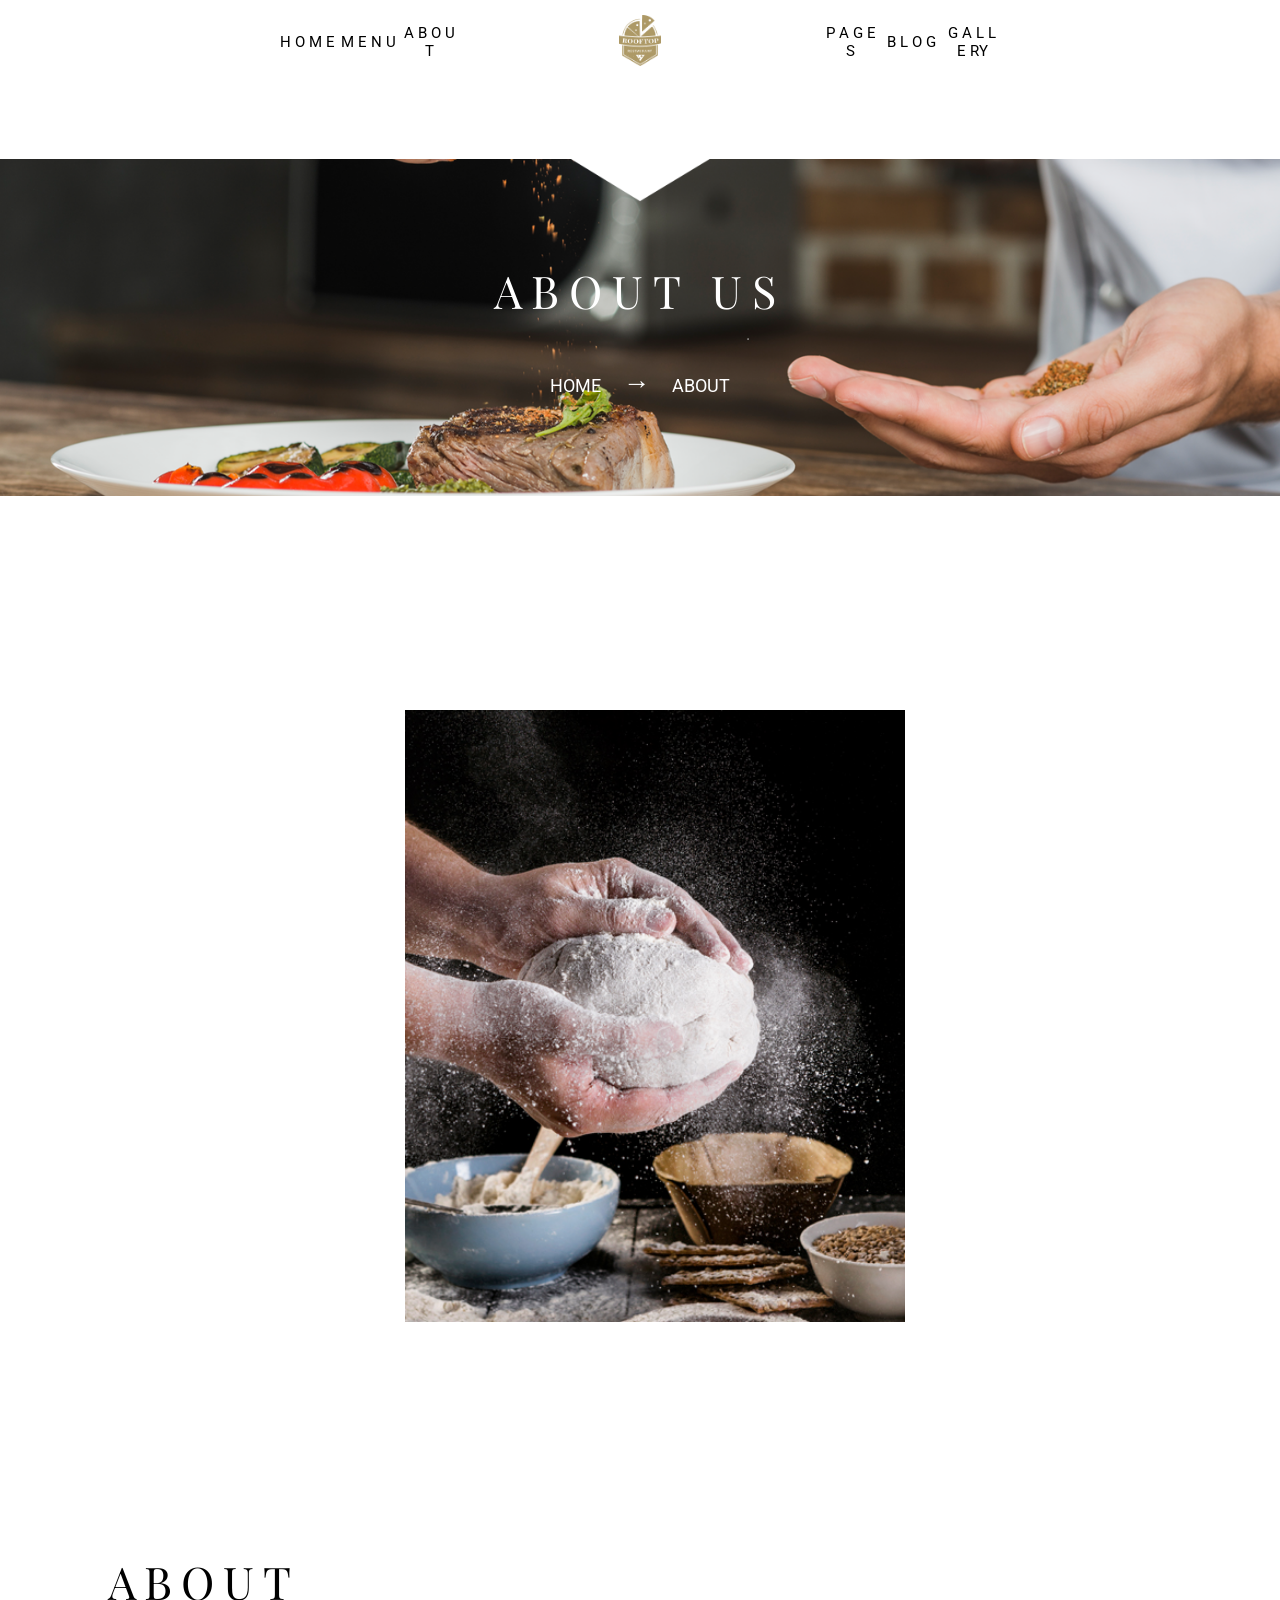
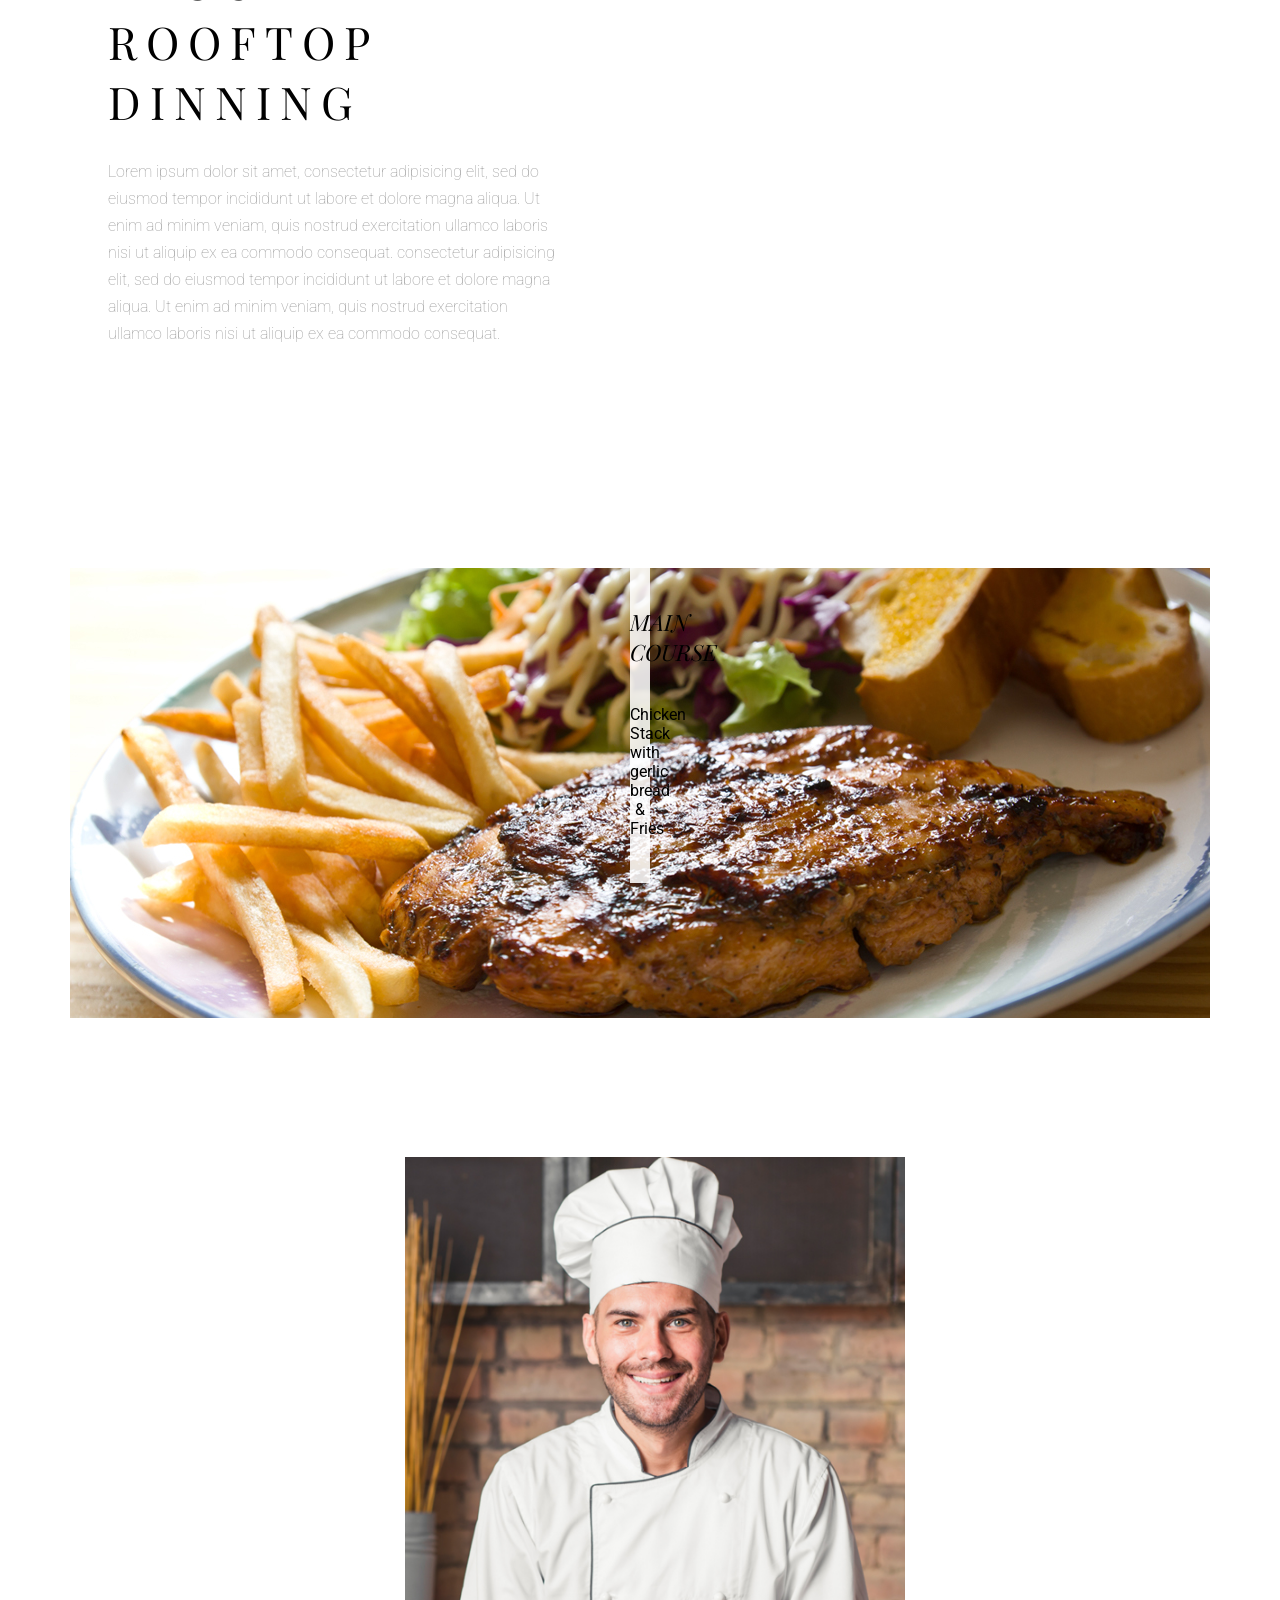
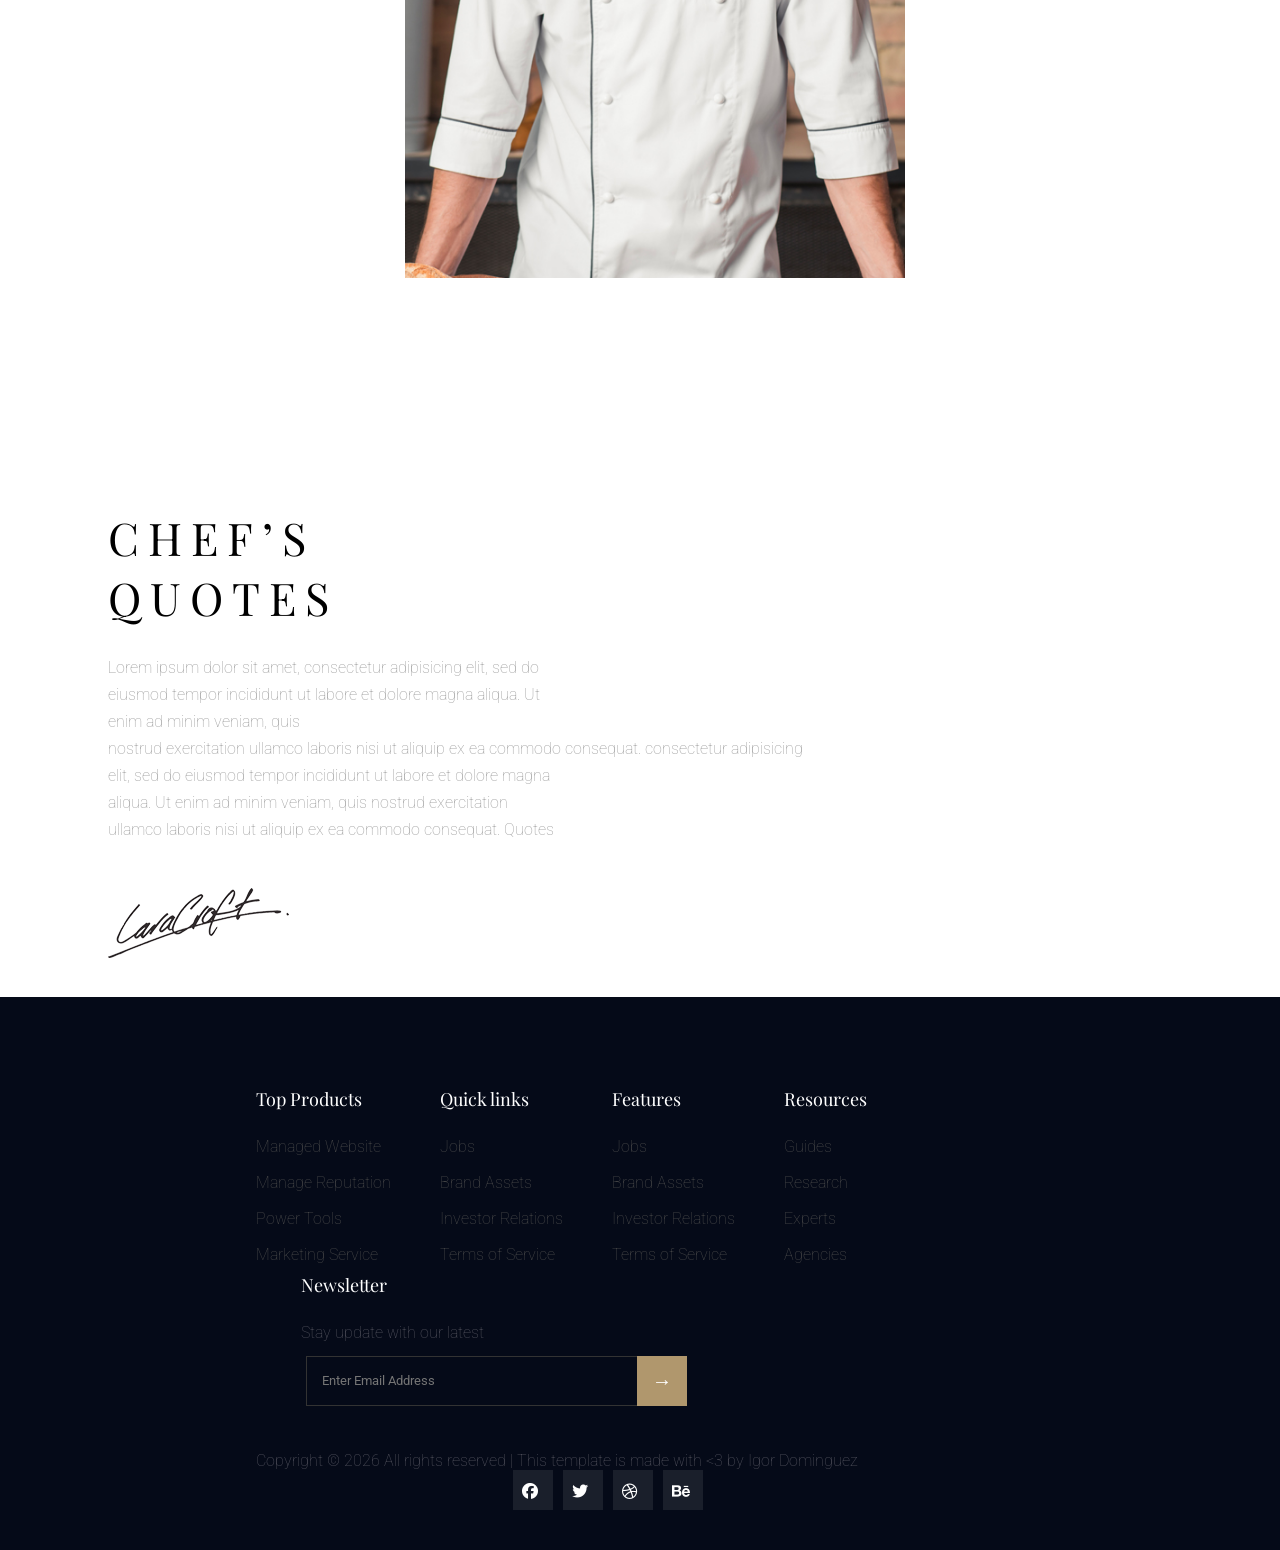
<file: about.html>
<!DOCTYPE html>
<html lang="en">

<head>
    <!-- Fonte: Roboto -->
    <link rel="preconnect" href="https://fonts.googleapis.com">
    <link rel="preconnect" href="https://fonts.gstatic.com" crossorigin>
    <link href="https://fonts.googleapis.com/css2?family=Roboto:ital,wght@0,529;1,529&display=swap" rel="stylesheet">

    <!-- Fonte: Playfair -->
    <link rel="preconnect" href="https://fonts.googleapis.com">
    <link rel="preconnect" href="https://fonts.gstatic.com" crossorigin>
    <link href="https://fonts.googleapis.com/css2?family=Playfair+Display:ital,wght@0,400..900;1,400..900&display=swap"
        rel="stylesheet">

    <!-- icones -->
    <link rel="stylesheet" href="https://cdnjs.cloudflare.com/ajax/libs/font-awesome/6.5.1/css/all.min.css" />

    <meta charset="UTF-8">
    <meta name="viewport" content="width=device-width, initial-scale=1.0">
    <title>Rooftop Restaurant</title>
    <link rel="stylesheet" href="about.css">
</head>

<body>
    <nav class="navbar">
        <ul>
            <li><a href="index.html">H O M E</a></li>
            <li><a href="menu.html">M E N U</a></li>
            <li><a href="#">A B O U T</a></li>
            <li id="espacamento"><img src="./assets/logo.png" alt="Logo" id="Logo"></li>
            <li class="nav_btn drop"><a href="#" class="nav_link">P A G E S</a>
                <ul id="dropdown">
                    <li class="titulos_dropdown">CONTACT</li>
                    <li class="titulos_dropdown">ELEMENT</li>
                </ul>
            </li>
            <li><a href="blog.html">B L O G</a></li>
            <li><a href="gallery.html">G A L L E RY</a></li>
        </ul>
    </nav>

    <section id="bg_image">
        <div class="food-menu">
            <h1>ABOUT US</h1>
            <hr>
            <div class="home-menu">
                <a href="index.html">HOME</a>
                <span>&#8594;</span>
                <a href="about.html">ABOUT</a>
            </div>
        </div>
    </section>

    <div class="chef titulo">
        <img src="assets/g2.jpg" alt="Cozinheiro" id="Cozinheiro">
        <div class="textos">
            <h1>ABOUT<br> ROOFTOP <br> DINNING</h1>
            <p>Lorem ipsum dolor sit amet, consectetur adipisicing elit, sed do<br>
                eiusmod tempor incididunt ut labore et dolore magna aliqua. Ut<br>
                enim ad minim veniam, quis nostrud exercitation ullamco laboris<br>
                nisi ut aliquip ex ea commodo consequat. consectetur adipisicing<br>
                elit, sed do eiusmod tempor incididunt ut labore et dolore magna<br>
                aliqua. Ut enim ad minim veniam, quis nostrud exercitation<br>
                ullamco laboris nisi ut aliquip ex ea commodo consequat.</p>
        </div>
    </div>

    <div class="img-scroll">
        <div>
            <h1>MAIN COURSE</h1>
            <hr>
            <p>Chicken Stack with gerlic bread & Fries</p>
        </div>
        <p>
            <img src="assets/callaction-bg.jpg">
        </p>
    </div>

    <div class="chef titulo">
        <img src="assets/cozinheiro.png" alt="Cozinheiro" id="Cozinheiro">
        <div class="textos">
            <h1>Chef’s <br> Quotes</h1>
            <p>Lorem ipsum dolor sit amet, consectetur adipisicing elit, sed do <br> eiusmod tempor incididunt ut labore
                et dolore magna aliqua. Ut <br> enim ad minim veniam, quis <br> nostrud exercitation ullamco laboris
                nisi ut aliquip ex ea commodo consequat. consectetur adipisicing <br> elit, sed do eiusmod tempor
                incididunt ut labore et dolore magna <br> aliqua. Ut enim ad minim veniam, quis nostrud exercitation
                <br> ullamco laboris nisi ut aliquip ex ea commodo consequat. Quotes
            </p>
            <img src="assets/signature.png" alt="Assinatura">
        </div>
    </div>

    <footer class="rodape">
        <div id="Top-Products">
            <h1 class="upper">Top Products</h1>
            <div id="links-toproduct">
                <p><a href="#">Managed Website</a></p>
                <p><a href="#">Manage Reputation</a></p>
                <p><a href="#">Power Tools</a></p>
                <p><a href="#">Marketing Service</a></p>
            </div>
        </div>

        <div id="Quick-links">
            <h1 class="upper">Quick links</h1>
            <div id="links-toproduct">
                <p><a href="#">Jobs</a></p>
                <p><a href="#">Brand Assets</a></p>
                <p><a href="#">Investor Relations</a></p>
                <p><a href="#">Terms of Service</a></p>
            </div>
        </div>

        <div id="Features">
            <h1 class="upper">Features</h1>
            <div id="links-toproduct">
                <p><a href="#">Jobs</a></p>
                <p><a href="#">Brand Assets</a></p>
                <p><a href="#">Investor Relations</a></p>
                <p><a href="#">Terms of Service</a></p>
            </div>
        </div>

        <div id="Resources">
            <h1 class="upper">Resources</h1>
            <div id="links-toproduct">
                <p><a href="#" class="footer-text">Guides</a></p>
                <p><a href="#" class="footer-text">Research</a></p>
                <p><a href="#" class="footer-text">Experts</a></p>
                <p><a href="#" class="footer-text">Agencies</a></p>
            </div>
        </div>

        <div id="Newsletter">
            <h1 class="upper">Newsletter</h1>
            <div id="links-toproduct">
                <p>Stay update with our latest</p>
                <form class="news-form">
                    <input type="email" class="news-input" placeholder="Enter Email Address">
                    <button type="submit" class="news-btn">→</button>
                </form>
            </div>
        </div>

        <div id="copy">
            <p>Copyright © 2026 All rights reserved | This template is made with <3 by Igor Dominguez</p>
                    <div class="footer-social">
                        <a href="#"><i class="fab fa-facebook"></i></a><a href="#"><i class="fab fa-twitter"></i></a><a
                            href="#"><i class="fab fa-dribbble"></i></a><a href="#"><i class="fab fa-behance"></i></a>
                    </div>
        </div>
    </footer>

</body>

</html>
</file>
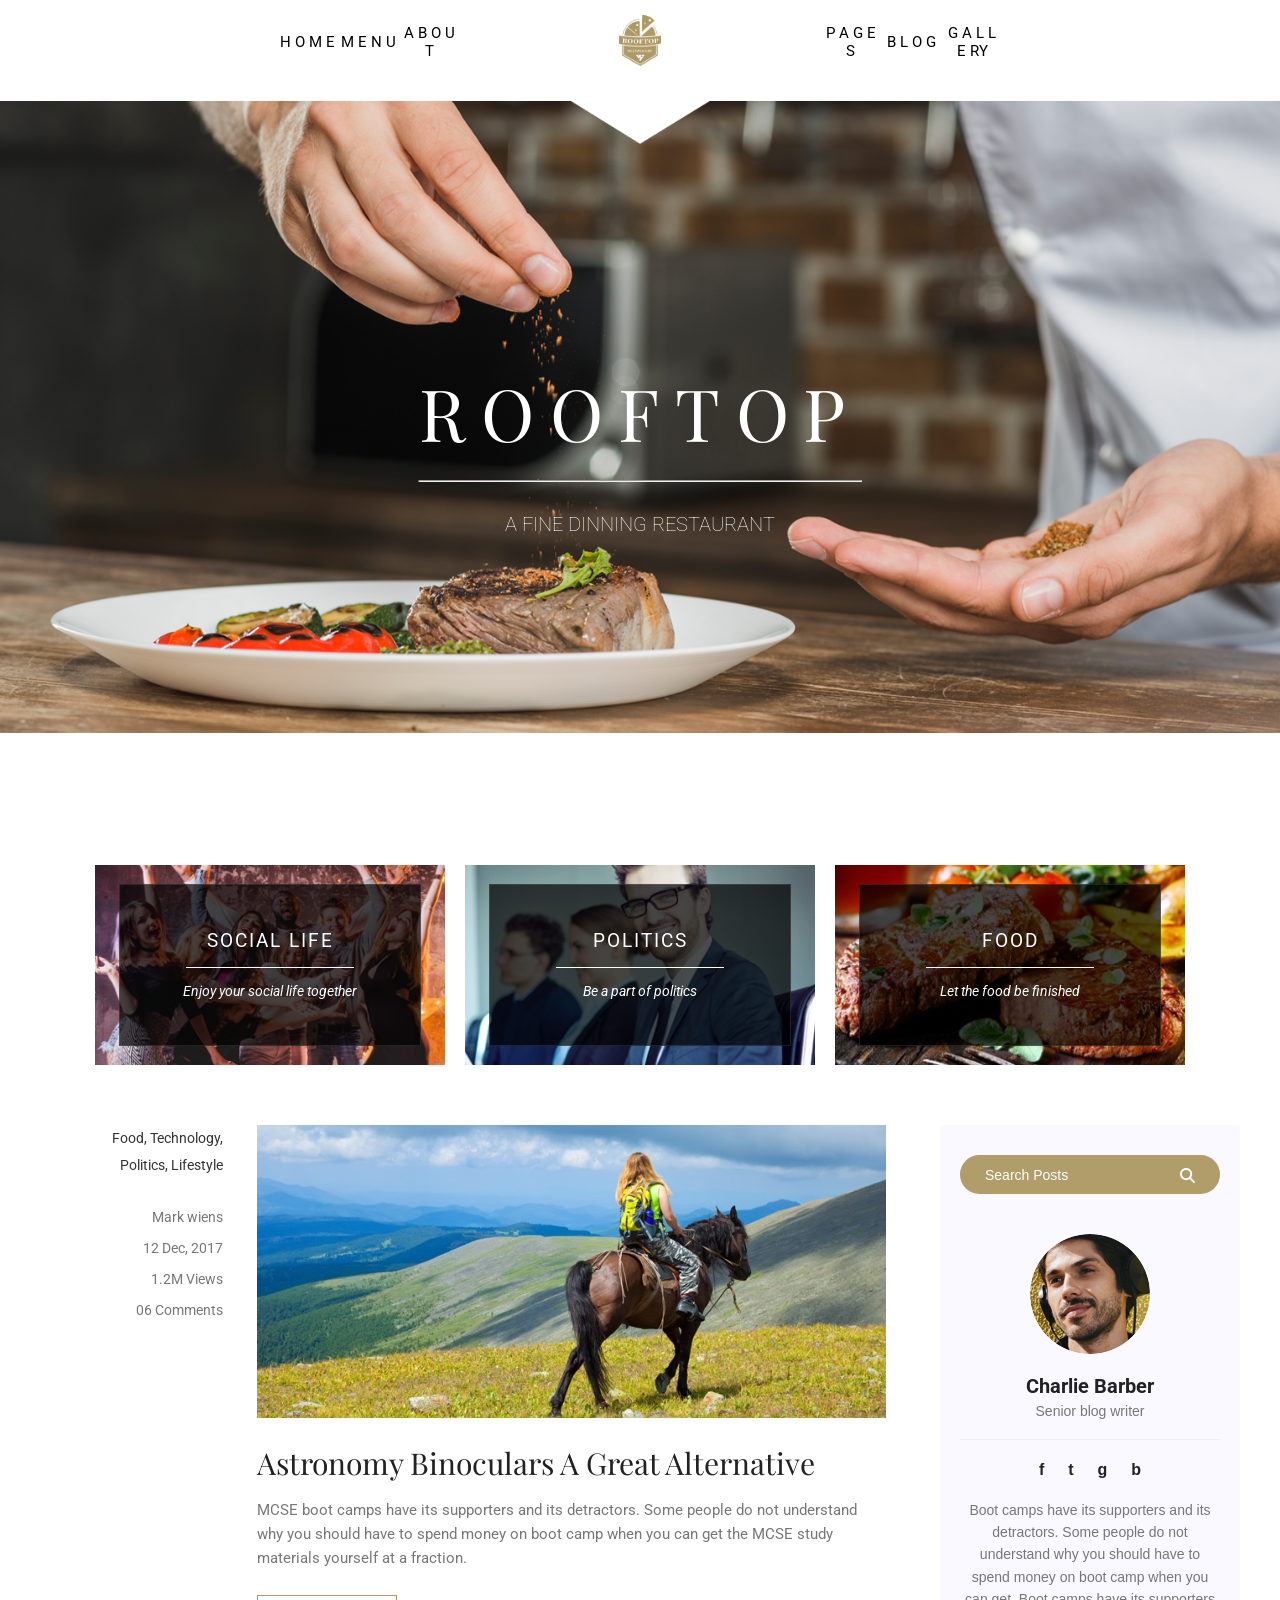
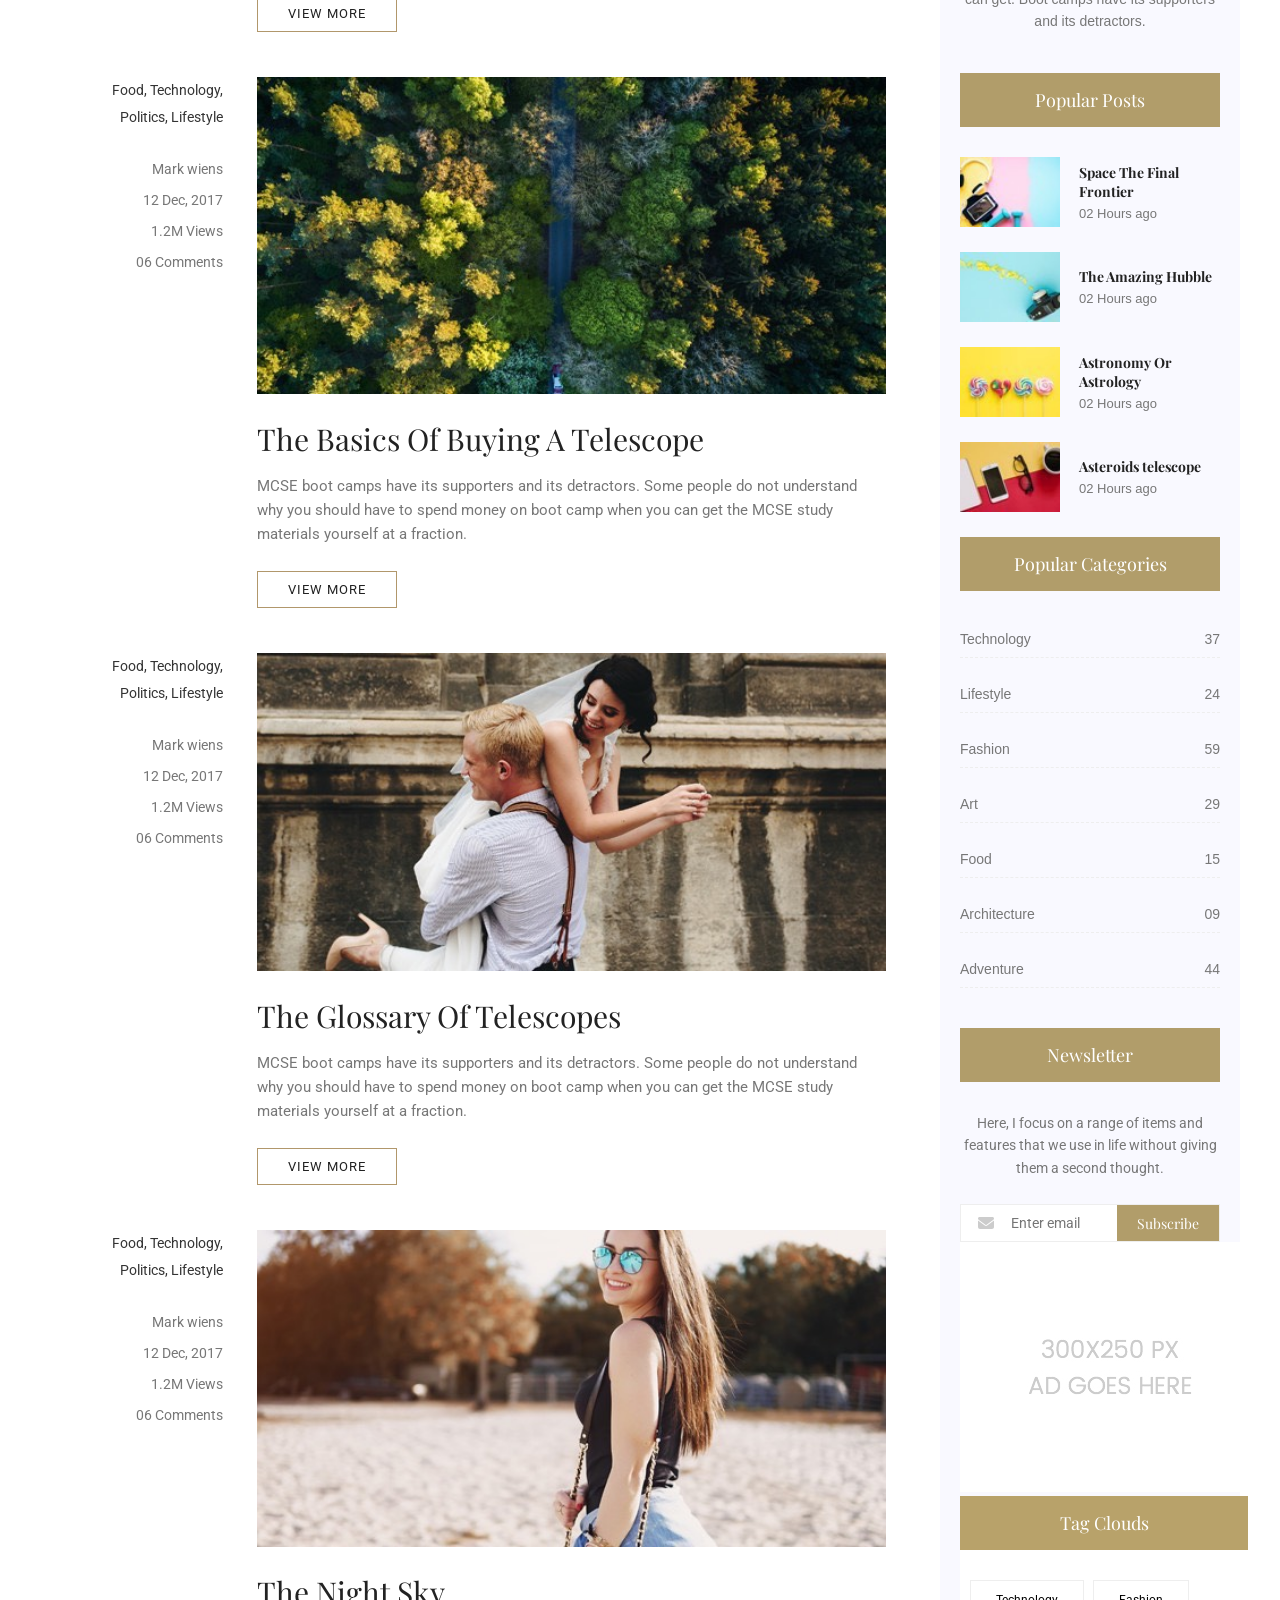
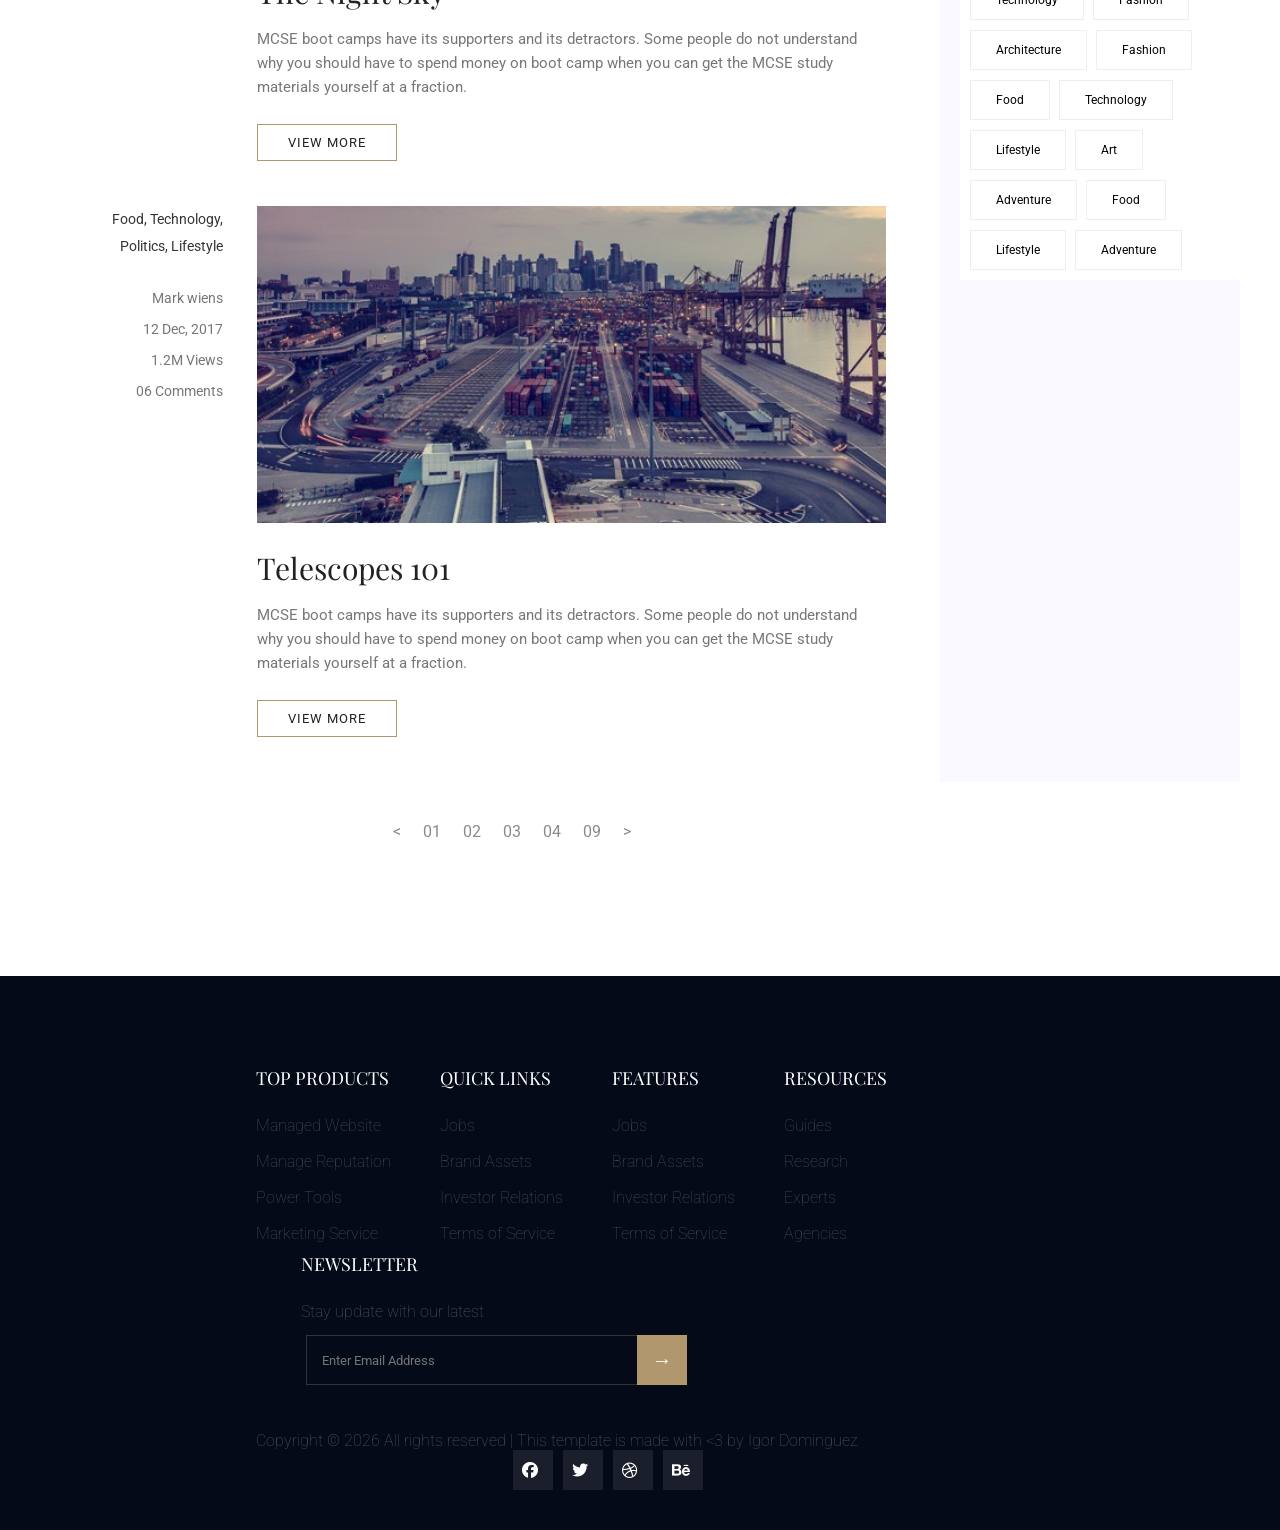
<file: blog.html>
<!DOCTYPE html>
<html lang="en">

<head>
    <!-- Fonte: Roboto -->
    <link rel="preconnect" href="https://fonts.googleapis.com">
    <link rel="preconnect" href="https://fonts.gstatic.com" crossorigin>
    <link href="https://fonts.googleapis.com/css2?family=Roboto:ital,wght@0,529;1,529&display=swap" rel="stylesheet">

    <!-- Fonte: Playfair -->
    <link rel="preconnect" href="https://fonts.googleapis.com">
    <link rel="preconnect" href="https://fonts.gstatic.com" crossorigin>
    <link href="https://fonts.googleapis.com/css2?family=Playfair+Display:ital,wght@0,400..900;1,400..900&display=swap"
        rel="stylesheet">

    <!-- icones -->
    <link rel="stylesheet" href="https://cdnjs.cloudflare.com/ajax/libs/font-awesome/6.5.1/css/all.min.css" />

    <meta charset="UTF-8">
    <meta name="viewport" content="width=device-width, initial-scale=1.0">
    <title>Rooftop Restaurant</title>
    <link rel="stylesheet" href="blog.css">
</head>

<body>
    <nav class="navbar">
        <ul>
            <li><a href="index.html">H O M E</a></li>
            <li><a href="menu.html">M E N U</a></li>
            <li><a href="about.html">A B O U T</a></li>
            <li id="espacamento"><img src="./assets/logo.png" alt="Logo" id="Logo"></li>
            <li class="nav_btn drop"><a href="#" class="nav_link">P A G E S</a>
                <ul class="dropdown-menu">
                    <li class="titulos_dropdown">CONTACT</li>
                    <li class="titulos_dropdown">ELEMENT</li>
                </ul>
            </li>
            <li class="nav_btn drop"><a href="blog.html" class="nav_link">B L O G</a>
                <ul class="dropdown-menu">
                    <li class="titulos_dropdown"><a href="blog.html">BLOG</a></li>
                    <li class="titulos_dropdown"><a href="#">BLOG DETAILS</a></li>
                </ul>
            </li>
            <li><a href="gallery.html">G A L L E RY</a></li>
        </ul>
    </nav>
    <main>
        <section id="bg_image"></section>
        <div class="titulo">
            <p id="rooftop">ROOFTOP</p>
            <hr>
            <p id="home_menu">A FINE DINNING RESTAURANT</p>
        </div>
    </main>

    <div id="img-blog">
        <div class="blog-card" style="background-image: url('assets/blog/cat-widget1.jpg');">
            <div class="card-overlay">
                <h3>SOCIAL LIFE</h3>
                <hr>
                <p>Enjoy your social life together</p>
            </div>
        </div>

        <div class="blog-card" style="background-image: url('assets/blog/cat-widget2.jpg');">
            <div class="card-overlay">
                <h3>POLITICS</h3>
                <hr>
                <p>Be a part of politics</p>
            </div>
        </div>

        <div class="blog-card" style="background-image: url('assets/blog/cat-widget3.jpg');">
            <div class="card-overlay">
                <h3>FOOD</h3>
                <hr>
                <p>Let the food be finished</p>
            </div>
        </div>
    </div>

    <!-- Blog -->
    <section class="blog">
        <div class="images_blog">
            <div class="container1">
                <div class="blog-meta">
                    <p class="category">Food, Technology, <br> Politics, Lifestyle</p>

                    <div class="meta-item">
                        <span>Mark wiens</span>
                    </div>

                    <div class="meta-item">
                        <span>12 Dec, 2017</span>
                    </div>

                    <div class="meta-item">
                        <span>1.2M Views</span>
                    </div>

                    <div class="meta-item">
                        <span>06 Comments</span>
                    </div>
                </div>

                <div class="blog-content">
                    <div class="mulher-cavalo">
                        <img src="assets/blog/feature-img1.jpg" alt="Mulher no cavalo">
                    </div>

                    <h2>Astronomy Binoculars A Great Alternative</h2>

                    <p class="description">
                        MCSE boot camps have its supporters and its detractors. Some people do not
                        understand why you should have to spend money on boot camp when you can
                        get the MCSE study materials yourself at a fraction.
                    </p>

                    <a href="#" class="view-more">View More</a>
                </div>
            </div>

            <div class="container1">
                <div class="blog-meta">
                    <p class="category">Food, Technology, <br> Politics, Lifestyle</p>

                    <div class="meta-item">
                        <span>Mark wiens</span>
                    </div>

                    <div class="meta-item">
                        <span>12 Dec, 2017</span>
                    </div>

                    <div class="meta-item">
                        <span>1.2M Views</span>
                    </div>

                    <div class="meta-item">
                        <span>06 Comments</span>
                    </div>
                </div>

                <div class="blog-content">
                    <div class="mulher-cavalo">
                        <img src="assets/blog/feature-img2.jpg" alt="Mulher no cavalo">
                    </div>

                    <h2>The Basics Of Buying A Telescope</h2>

                    <p class="description">
                        MCSE boot camps have its supporters and its detractors. Some people do not
                        understand why you should have to spend money on boot camp when you can
                        get the MCSE study materials yourself at a fraction.
                    </p>

                    <a href="#" class="view-more">View More</a>
                </div>
            </div>

            <div class="container1">
                <div class="blog-meta">
                    <p class="category">Food, Technology, <br> Politics, Lifestyle</p>

                    <div class="meta-item">
                        <span>Mark wiens</span>
                    </div>

                    <div class="meta-item">
                        <span>12 Dec, 2017</span>
                    </div>

                    <div class="meta-item">
                        <span>1.2M Views</span>
                    </div>

                    <div class="meta-item">
                        <span>06 Comments</span>
                    </div>
                </div>

                <div class="blog-content">
                    <div class="mulher-cavalo">
                        <img src="assets/blog/feature-img3.jpg" alt="Mulher no cavalo">
                    </div>

                    <h2>The Glossary Of Telescopes</h2>

                    <p class="description">
                        MCSE boot camps have its supporters and its detractors. Some people do not
                        understand why you should have to spend money on boot camp when you can
                        get the MCSE study materials yourself at a fraction.
                    </p>

                    <a href="#" class="view-more">View More</a>
                </div>
            </div>

            <div class="container1">
                <div class="blog-meta">
                    <p class="category">Food, Technology, <br> Politics, Lifestyle</p>

                    <div class="meta-item">
                        <span>Mark wiens</span>
                    </div>

                    <div class="meta-item">
                        <span>12 Dec, 2017</span>
                    </div>

                    <div class="meta-item">
                        <span>1.2M Views</span>
                    </div>

                    <div class="meta-item">
                        <span>06 Comments</span>
                    </div>
                </div>

                <div class="blog-content">
                    <div class="mulher-cavalo">
                        <img src="assets/blog/feature-img4.jpg" alt="Mulher no cavalo">
                    </div>

                    <h2>The Night Sky</h2>

                    <p class="description">
                        MCSE boot camps have its supporters and its detractors. Some people do not
                        understand why you should have to spend money on boot camp when you can
                        get the MCSE study materials yourself at a fraction.
                    </p>

                    <a href="#" class="view-more">View More</a>
                </div>
            </div>

            <div class="container1">
                <div class="blog-meta">
                    <p class="category">Food, Technology, <br> Politics, Lifestyle</p>

                    <div class="meta-item">
                        <span>Mark wiens</span>
                    </div>

                    <div class="meta-item">
                        <span>12 Dec, 2017</span>
                    </div>

                    <div class="meta-item">
                        <span>1.2M Views</span>
                    </div>

                    <div class="meta-item">
                        <span>06 Comments</span>
                    </div>
                </div>

                <div class="blog-content">
                    <div class="mulher-cavalo">
                        <img src="assets/blog/feature-img5.jpg" alt="Mulher no cavalo">
                    </div>

                    <h2>Telescopes 101</h2>

                    <p class="description">
                        MCSE boot camps have its supporters and its detractors. Some people do not
                        understand why you should have to spend money on boot camp when you can
                        get the MCSE study materials yourself at a fraction.
                    </p>

                    <a href="#" class="view-more">View More</a>
                </div>
            </div>
        </div>

        <div class="charlie-kirk">
            <div class="search-box">
                <p>Search Posts</p>
                <svg xmlns="http://www.w3.org/2000/svg" viewBox="0 0 512 512">
                    <path
                        d="M416 208c0 45.9-14.9 88.3-40 122.7L502.6 457.4c12.5 12.5 12.5 32.8 0 45.3s-32.8 12.5-45.3 0L330.7 376c-34.4 25.2-76.8 40-122.7 40C93.1 416 0 322.9 0 208S93.1 0 208 0S416 93.1 416 208zM208 352a144 144 0 1 0 0-288 144 144 0 1 0 0 288z" />
                </svg>
            </div>

            <div class="profile-card">
                <div class="profile-img">
                    <img src="assets/blog/user-info.png" alt="Charlie Barber">
                </div>

                <h3>Charlie Barber</h3>
                <p class="job-title">Senior blog writer</p>

                <div class="social-links">
                    <span class="icon">f</span>
                    <span class="icon">t</span>
                    <span class="icon">g</span>
                    <span class="icon">b</span>
                </div>

                <p class="bio">
                    Boot camps have its supporters and its detractors. Some people do not
                    understand why you should have to spend money on boot camp when you can get.
                    Boot camps have its supporters and its detractors.
                </p>

                <div class="popular-posts-header">
                    <h3>Popular Posts</h3>
                </div>

                <div class="post-item">
                    <img src="assets/blog/pp1.jpg" alt="Post 1">
                    <div class="post-info">
                        <h4>Space The Final Frontier</h4>
                        <p>02 Hours ago</p>
                    </div>
                </div>

                <div class="post-item">
                    <img src="assets/blog/pp2.jpg" alt="Post 2">
                    <div class="post-info">
                        <h4>The Amazing Hubble</h4>
                        <p>02 Hours ago</p>
                    </div>
                </div>

                <div class="post-item">
                    <img src="assets/blog/pp3.jpg" alt="Post 3">
                    <div class="post-info">
                        <h4>Astronomy Or Astrology</h4>
                        <p>02 Hours ago</p>
                    </div>
                </div>

                <div class="post-item">
                    <img src="assets/blog/pp4.jpg" alt="Post 4">
                    <div class="post-info">
                        <h4>Asteroids telescope</h4>
                        <p>02 Hours ago</p>
                    </div>
                </div>

                <div class="popular-posts-header">
                    <h3>Popular Categories</h3>
                </div>

                <div class="category-item">
                    <div>
                        <p class="category-left">Technology</p>
                        <p class="category-right">37</p>
                    </div>
                    <div>
                        <p class="category-left">Lifestyle</p>
                        <p class="category-right">24</p>
                    </div>
                    <div>
                        <p class="category-left">Fashion</p>
                        <p class="category-right">59</p>
                    </div>
                    <div>
                        <p class="category-left">Art</p>
                        <p class="category-right">29</p>
                    </div>
                    <div>
                        <p class="category-left">Food</p>
                        <p class="category-right">15</p>
                    </div>
                    <div>
                        <p class="category-left">Architecture</p>
                        <p class="category-right">09</p>
                    </div>
                    <div>
                        <p class="category-left">Adventure</p>
                        <p class="category-right">44</p>
                    </div>
                </div>

            </div>

            <div class="newsletter">
                <div class="popular-posts-header">
                    <h3>Newsletter</h3>
                </div>
                <p class="newsletter-text">
                    Here, I focus on a range of items and features that we use in life without giving them a second
                    thought.
                </p>
                <div class="newsletter-form">
                    <div class="input-container">
                        <div class="icon-box">
                            <svg viewBox="0 0 512 512">
                                <path
                                    d="M48 64C21.5 64 0 85.5 0 112c0 15.1 7.1 29.3 19.2 38.4L236.8 313.6c11.4 8.5 27 8.5 38.4 0L492.8 150.4c12.1-9.1 19.2-23.3 19.2-38.4c0-26.5-21.5-48-48-48H48zM0 176V384c0 35.3 28.7 64 64 64H448c35.3 0 64-28.7 64-64V176L294.4 339.2c-22.8 17.1-54 17.1-76.8 0L0 176z" />
                            </svg>
                        </div>
                        <input type="email" placeholder="Enter email">
                        <button>Subscribe</button>
                    </div>
                </div>
            </div>

            <img src="assets/blog/ads-banner.jpg">

            <div class="widget-container">
                <div class="tag-header">
                    Tag Clouds
                </div>

                <div class="tag-list">
                    <a href="#" class="tag">Technology</a>
                    <a href="#" class="tag">Fashion</a>
                    <a href="#" class="tag">Architecture</a>
                    <a href="#" class="tag">Fashion</a>
                    <a href="#" class="tag">Food</a>
                    <a href="#" class="tag">Technology</a>
                    <a href="#" class="tag">Lifestyle</a>
                    <a href="#" class="tag">Art</a>
                    <a href="#" class="tag">Adventure</a>
                    <a href="#" class="tag">Food</a>
                    <a href="#" class="tag">Lifestyle</a>
                    <a href="#" class="tag">Adventure</a>
                </div>

            </div>
    </section>

    <section class="numbers-view-more">
        <div>
            <a href="#">&lt</a>
            <a href="#">01</a>
            <a href="#">02</a>
            <a href="#">03</a>
            <a href="#">04</a>
            <a href="#">09</a>
            <a href="#">&gt</a>
        </div>
    </section>

    <footer class="rodape">
        <div id="Top-Products">
            <h1 class="upper">Top Products</h1>
            <div id="links-toproduct">
                <p><a href="#">Managed Website</a></p>
                <p><a href="#">Manage Reputation</a></p>
                <p><a href="#">Power Tools</a></p>
                <p><a href="#">Marketing Service</a></p>
            </div>
        </div>

        <div id="Quick-links">
            <h1 class="upper">Quick links</h1>
            <div id="links-toproduct">
                <p><a href="#">Jobs</a></p>
                <p><a href="#">Brand Assets</a></p>
                <p><a href="#">Investor Relations</a></p>
                <p><a href="#">Terms of Service</a></p>
            </div>
        </div>

        <div id="Features">
            <h1 class="upper">Features</h1>
            <div id="links-toproduct">
                <p><a href="#">Jobs</a></p>
                <p><a href="#">Brand Assets</a></p>
                <p><a href="#">Investor Relations</a></p>
                <p><a href="#">Terms of Service</a></p>
            </div>
        </div>

        <div id="Resources">
            <h1 class="upper">Resources</h1>
            <div id="links-toproduct">
                <p><a href="#" class="footer-text">Guides</a></p>
                <p><a href="#" class="footer-text">Research</a></p>
                <p><a href="#" class="footer-text">Experts</a></p>
                <p><a href="#" class="footer-text">Agencies</a></p>
            </div>
        </div>

        <div id="Newsletter">
            <h1 class="upper">Newsletter</h1>
            <div id="links-toproduct">
                <p>Stay update with our latest</p>
                <form class="news-form">
                    <input type="email" class="news-input" placeholder="Enter Email Address">
                    <button type="submit" class="news-btn">→</button>
                </form>
            </div>
        </div>

        <div id="copy">
            <p>Copyright © 2026 All rights reserved | This template is made with <3 by Igor Dominguez</p>
                    <div class="footer-social">
                        <a href="#"><i class="fab fa-facebook"></i></a><a href="#"><i class="fab fa-twitter"></i></a><a
                            href="#"><i class="fab fa-dribbble"></i></a><a href="#"><i class="fab fa-behance"></i></a>
                    </div>
        </div>
    </footer>
</body>

</html>
</file>
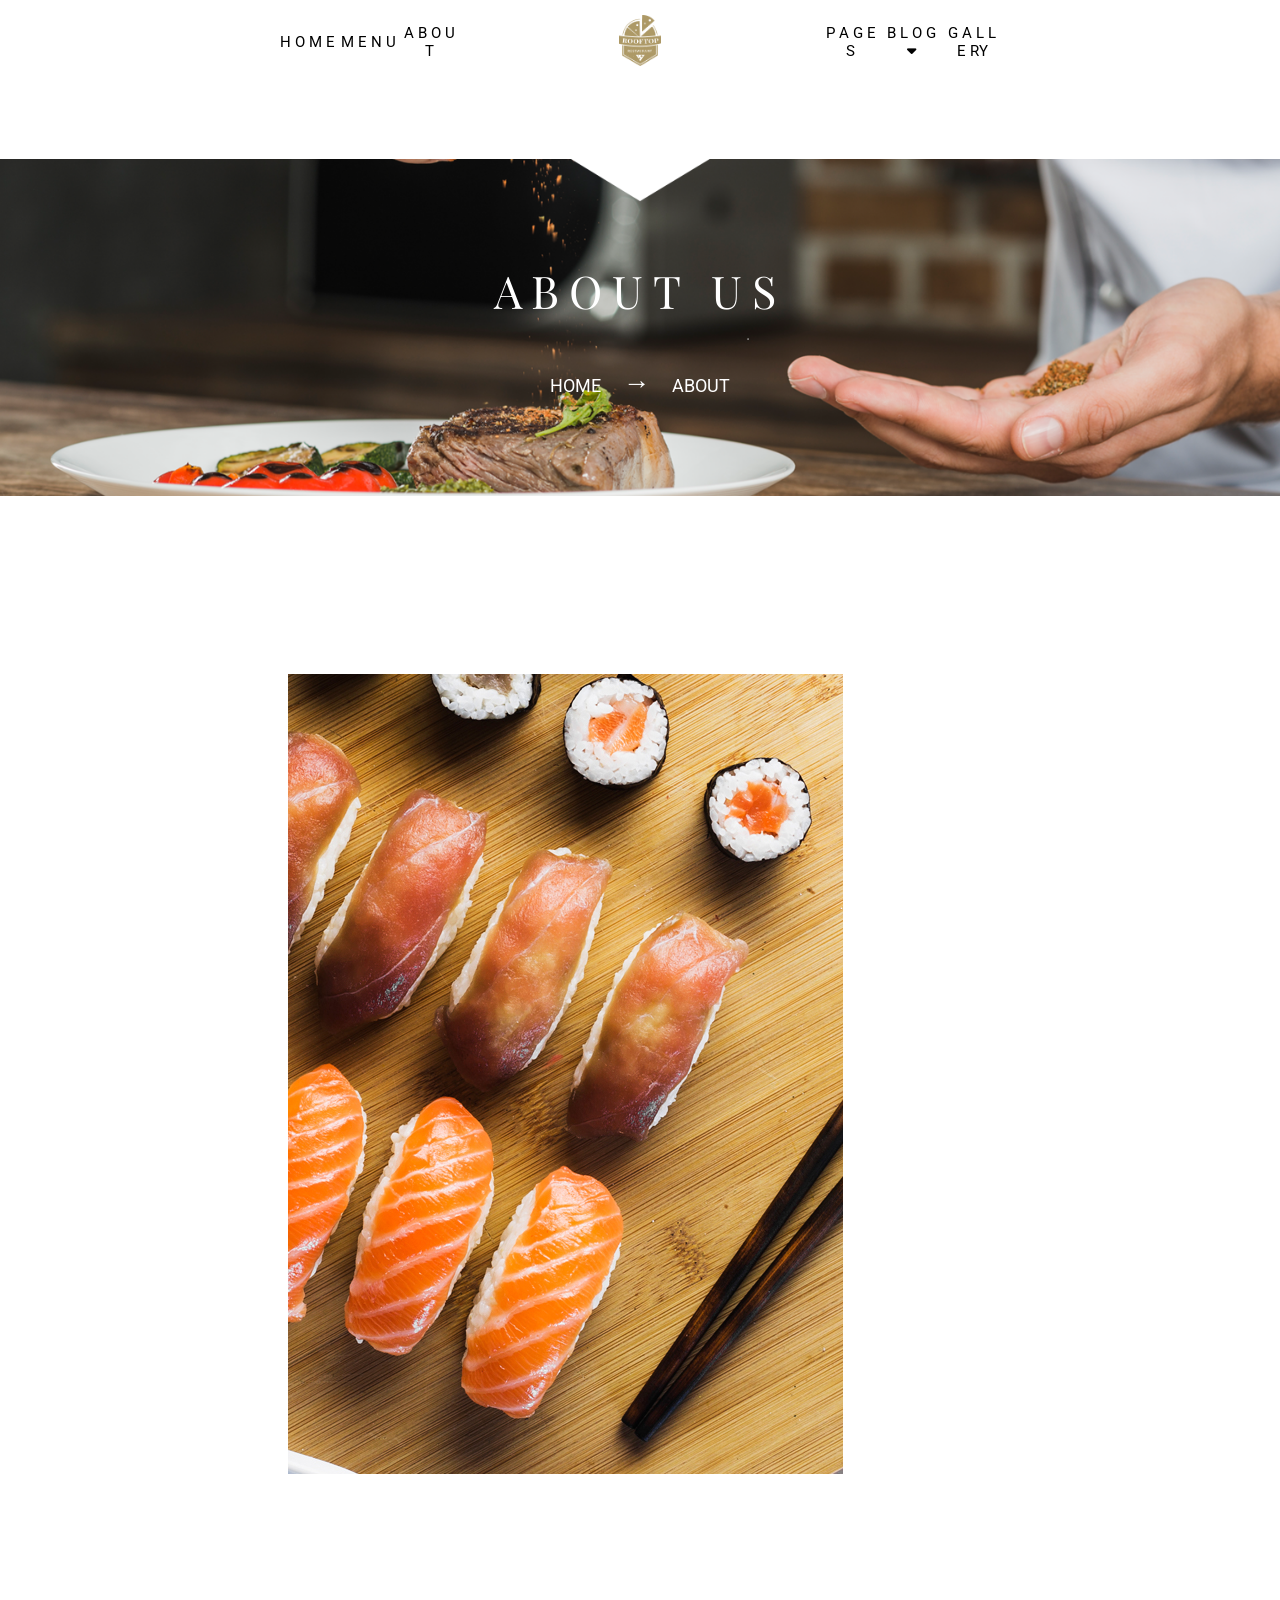
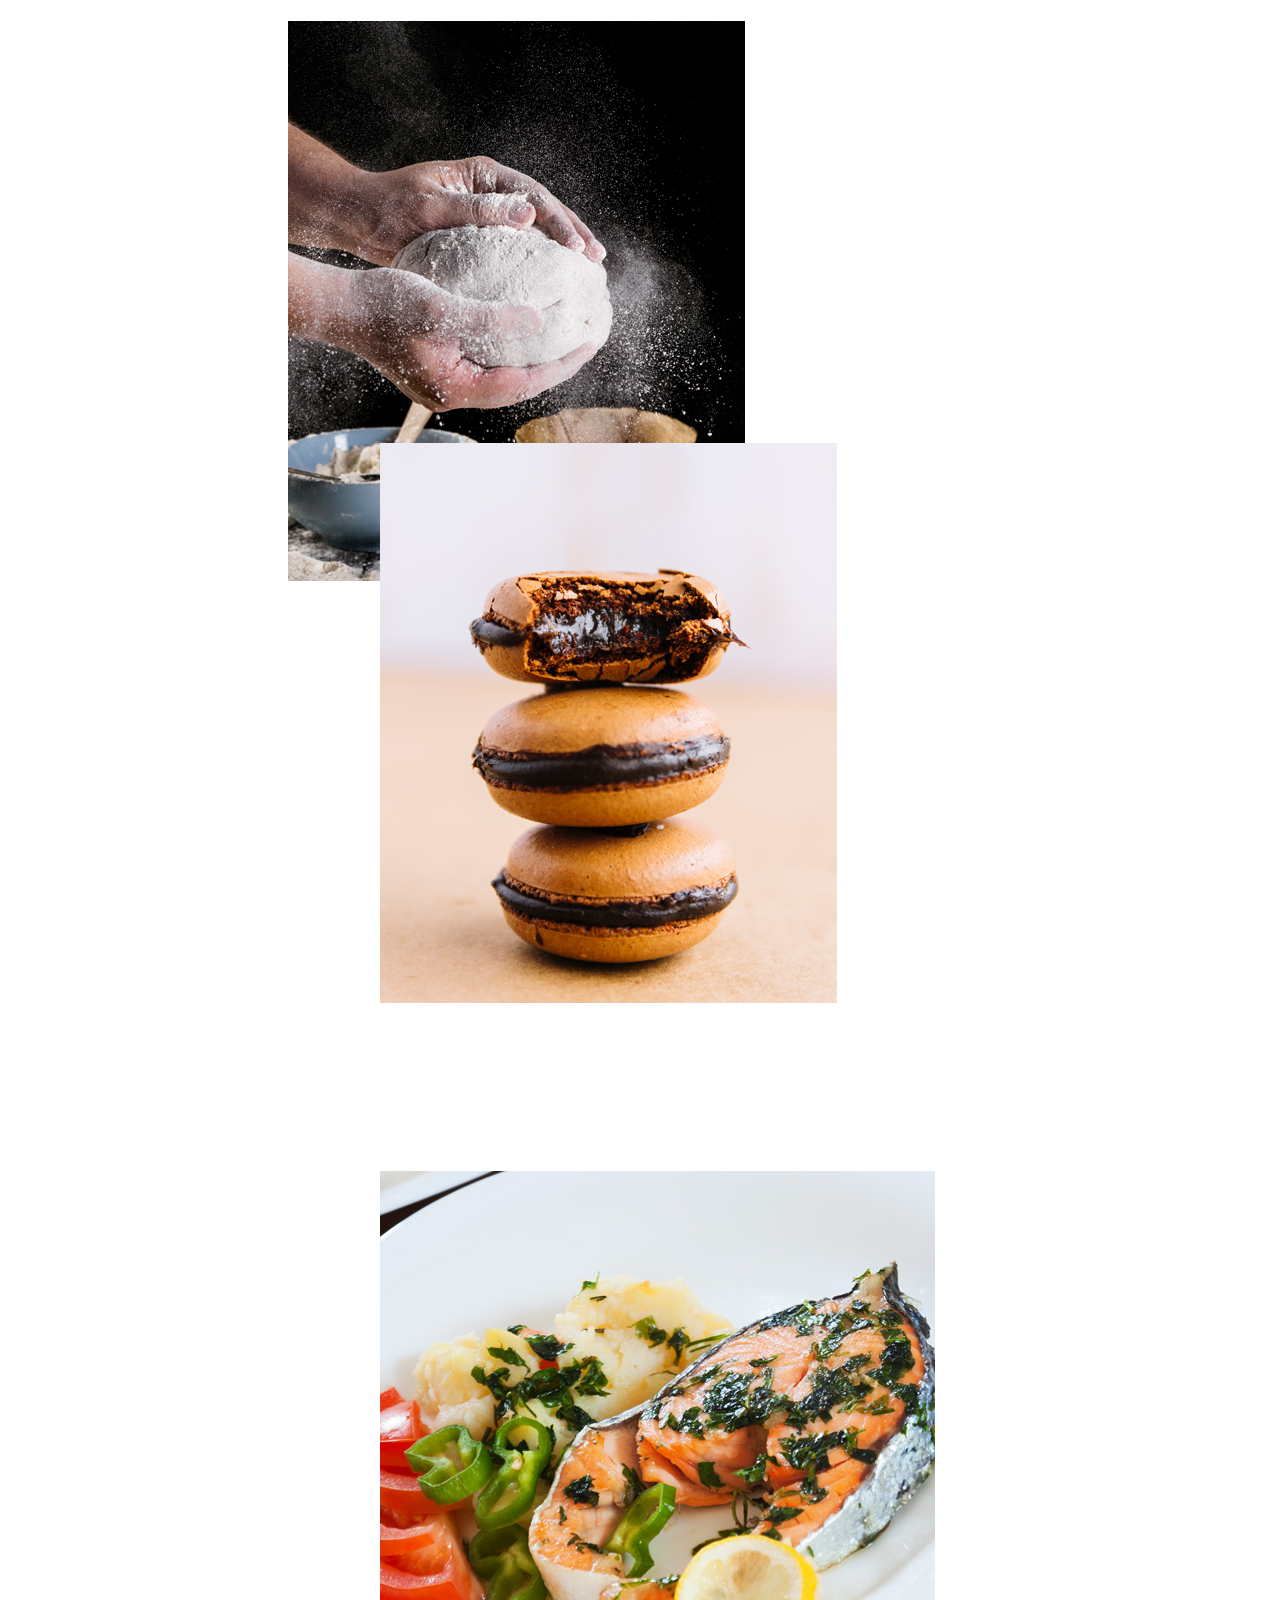
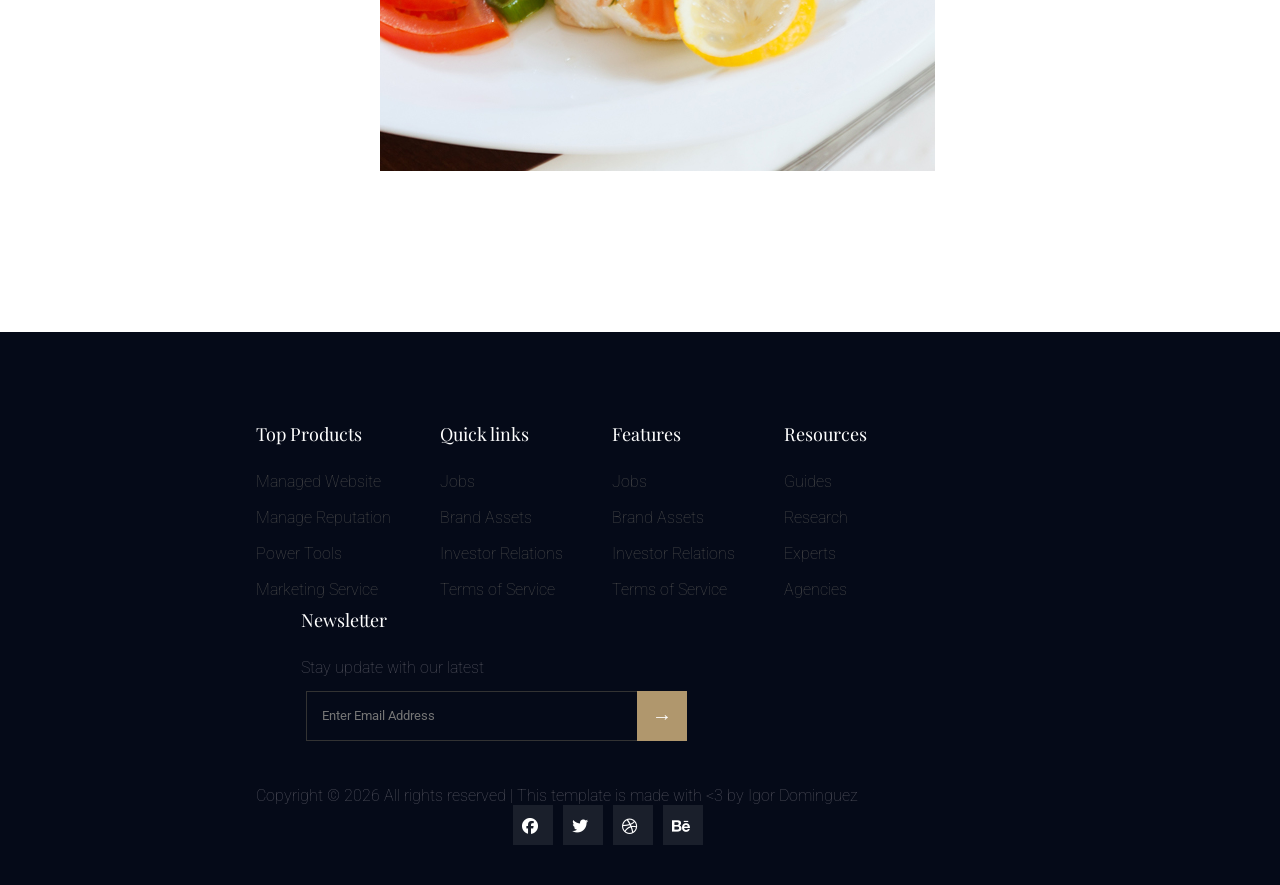
<file: gallery.html>
<!DOCTYPE html>
<html lang="en">

<head>
    <!-- Fonte: Roboto -->
    <link rel="preconnect" href="https://fonts.googleapis.com">
    <link rel="preconnect" href="https://fonts.gstatic.com" crossorigin>
    <link href="https://fonts.googleapis.com/css2?family=Roboto:ital,wght@0,529;1,529&display=swap" rel="stylesheet">

    <!-- Fonte: Playfair -->
    <link rel="preconnect" href="https://fonts.googleapis.com">
    <link rel="preconnect" href="https://fonts.gstatic.com" crossorigin>
    <link href="https://fonts.googleapis.com/css2?family=Playfair+Display:ital,wght@0,400..900;1,400..900&display=swap"
        rel="stylesheet">

    <!-- icones -->
    <link rel="stylesheet" href="https://cdnjs.cloudflare.com/ajax/libs/font-awesome/6.5.1/css/all.min.css" />

    <meta charset="UTF-8">
    <meta name="viewport" content="width=device-width, initial-scale=1.0">
    <title>Rooftop Restaurant</title>
    <link rel="stylesheet" href="gallery.css">
</head>

<body>
    <nav class="navbar">
        <ul>
            <li><a href="index.html">H O M E</a></li>
            <li><a href="menu.html">M E N U</a></li>
            <li><a href="about.html">A B O U T</a></li>
            <li id="espacamento"><img src="./assets/logo.png" alt="Logo" id="Logo"></li>
            <li class="nav_btn drop"><a href="#" class="nav_link">P A G E S</a>
                <ul class="dropdown-menu">
                    <li class="titulos_dropdown">CONTACT</li>
                    <li class="titulos_dropdown">ELEMENT</li>
                </ul>
            </li>
            <li class="nav_btn drop"><a href="blog.html" class="nav_link">B L O G <i
                        class="fa-solid fa-caret-down"></i></a>
                <ul class="dropdown-menu">
                    <li class="titulos_dropdown"><a href="blog.html">BLOG</a></li>
                    <li class="titulos_dropdown"><a href="#">BLOG DETAILS</a></li>
                </ul>
            </li>
            <li><a href="gallery.html">G A L L E RY</a></li>
        </ul>
    </nav>

    <section id="bg_image">
        <div class="food-menu">
            <h1>ABOUT US</h1>
            <hr>
            <div class="home-menu">
                <a href="index.html">HOME</a>
                <span>&#8594;</span>
                <a href="about.html">ABOUT</a>
            </div>
        </div>
    </section>

    <section id="sec03">
        <div class="img img01 img02 zoom-container"><img src="assets/g1.jpg" alt="">
            <span id="mais"> <svg xmlns="http://www.w3.org/2000/svg"
                    viewBox="0 0 640 640"><!--!Font Awesome Free v7.2.0 by @fontawesome - https://fontawesome.com/ License - https://fontawesome.com/license/free Copyright 2026 Fonticons, Inc.-->
                    <path
                        d="M352 128C352 110.3 337.7 96 320 96C302.3 96 288 110.3 288 128L288 288L128 288C110.3 288 96 302.3 96 320C96 337.7 110.3 352 128 352L288 352L288 512C288 529.7 302.3 544 320 544C337.7 544 352 529.7 352 512L352 352L512 352C529.7 352 544 337.7 544 320C544 302.3 529.7 288 512 288L352 288L352 128z" />
                </svg></span>
        </div>
        <div class="img img01 img03 zoom-container"><img src="assets/g2.jpg" alt="">
            <span id="mais"> <svg xmlns="http://www.w3.org/2000/svg"
                    viewBox="0 0 640 640"><!--!Font Awesome Free v7.2.0 by @fontawesome - https://fontawesome.com/ License - https://fontawesome.com/license/free Copyright 2026 Fonticons, Inc.-->
                    <path
                        d="M352 128C352 110.3 337.7 96 320 96C302.3 96 288 110.3 288 128L288 288L128 288C110.3 288 96 302.3 96 320C96 337.7 110.3 352 128 352L288 352L288 512C288 529.7 302.3 544 320 544C337.7 544 352 529.7 352 512L352 352L512 352C529.7 352 544 337.7 544 320C544 302.3 529.7 288 512 288L352 288L352 128z" />
                </svg></span>
        </div>
        <div class="img img01 img04 zoom-container"><img src="assets/g3.jpg" alt="">
            <span id="mais"> <svg xmlns="http://www.w3.org/2000/svg"
                    viewBox="0 0 640 640"><!--!Font Awesome Free v7.2.0 by @fontawesome - https://fontawesome.com/ License - https://fontawesome.com/license/free Copyright 2026 Fonticons, Inc.-->
                    <path
                        d="M352 128C352 110.3 337.7 96 320 96C302.3 96 288 110.3 288 128L288 288L128 288C110.3 288 96 302.3 96 320C96 337.7 110.3 352 128 352L288 352L288 512C288 529.7 302.3 544 320 544C337.7 544 352 529.7 352 512L352 352L512 352C529.7 352 544 337.7 544 320C544 302.3 529.7 288 512 288L352 288L352 128z" />
                </svg></span>
        </div>
        <div class="img img01 img05 zoom-container"><img src="assets/g4.jpg" alt="">
            <span id="mais"> <svg xmlns="http://www.w3.org/2000/svg"
                    viewBox="0 0 640 640"><!--!Font Awesome Free v7.2.0 by @fontawesome - https://fontawesome.com/ License - https://fontawesome.com/license/free Copyright 2026 Fonticons, Inc.-->
                    <path
                        d="M352 128C352 110.3 337.7 96 320 96C302.3 96 288 110.3 288 128L288 288L128 288C110.3 288 96 302.3 96 320C96 337.7 110.3 352 128 352L288 352L288 512C288 529.7 302.3 544 320 544C337.7 544 352 529.7 352 512L352 352L512 352C529.7 352 544 337.7 544 320C544 302.3 529.7 288 512 288L352 288L352 128z" />
                </svg></span>
        </div>
    </section>

    <footer class="rodape">
        <div id="Top-Products">
            <h1 class="upper">Top Products</h1>
            <div id="links-toproduct">
                <p><a href="#">Managed Website</a></p>
                <p><a href="#">Manage Reputation</a></p>
                <p><a href="#">Power Tools</a></p>
                <p><a href="#">Marketing Service</a></p>
            </div>
        </div>

        <div id="Quick-links">
            <h1 class="upper">Quick links</h1>
            <div id="links-toproduct">
                <p><a href="#">Jobs</a></p>
                <p><a href="#">Brand Assets</a></p>
                <p><a href="#">Investor Relations</a></p>
                <p><a href="#">Terms of Service</a></p>
            </div>
        </div>

        <div id="Features">
            <h1 class="upper">Features</h1>
            <div id="links-toproduct">
                <p><a href="#">Jobs</a></p>
                <p><a href="#">Brand Assets</a></p>
                <p><a href="#">Investor Relations</a></p>
                <p><a href="#">Terms of Service</a></p>
            </div>
        </div>

        <div id="Resources">
            <h1 class="upper">Resources</h1>
            <div id="links-toproduct">
                <p><a href="#" class="footer-text">Guides</a></p>
                <p><a href="#" class="footer-text">Research</a></p>
                <p><a href="#" class="footer-text">Experts</a></p>
                <p><a href="#" class="footer-text">Agencies</a></p>
            </div>
        </div>

        <div id="Newsletter">
            <h1 class="upper">Newsletter</h1>
            <div id="links-toproduct">
                <p>Stay update with our latest</p>
                <form class="news-form">
                    <input type="email" class="news-input" placeholder="Enter Email Address">
                    <button type="submit" class="news-btn">→</button>
                </form>
            </div>
        </div>

        <div id="copy">
            <p>Copyright © 2026 All rights reserved | This template is made with <3 by Igor Dominguez</p>
                    <div class="footer-social">
                        <a href="#"><i class="fab fa-facebook"></i></a><a href="#"><i class="fab fa-twitter"></i></a><a
                            href="#"><i class="fab fa-dribbble"></i></a><a href="#"><i class="fab fa-behance"></i></a>
                    </div>
        </div>
    </footer>

</body>

</html>
</file>
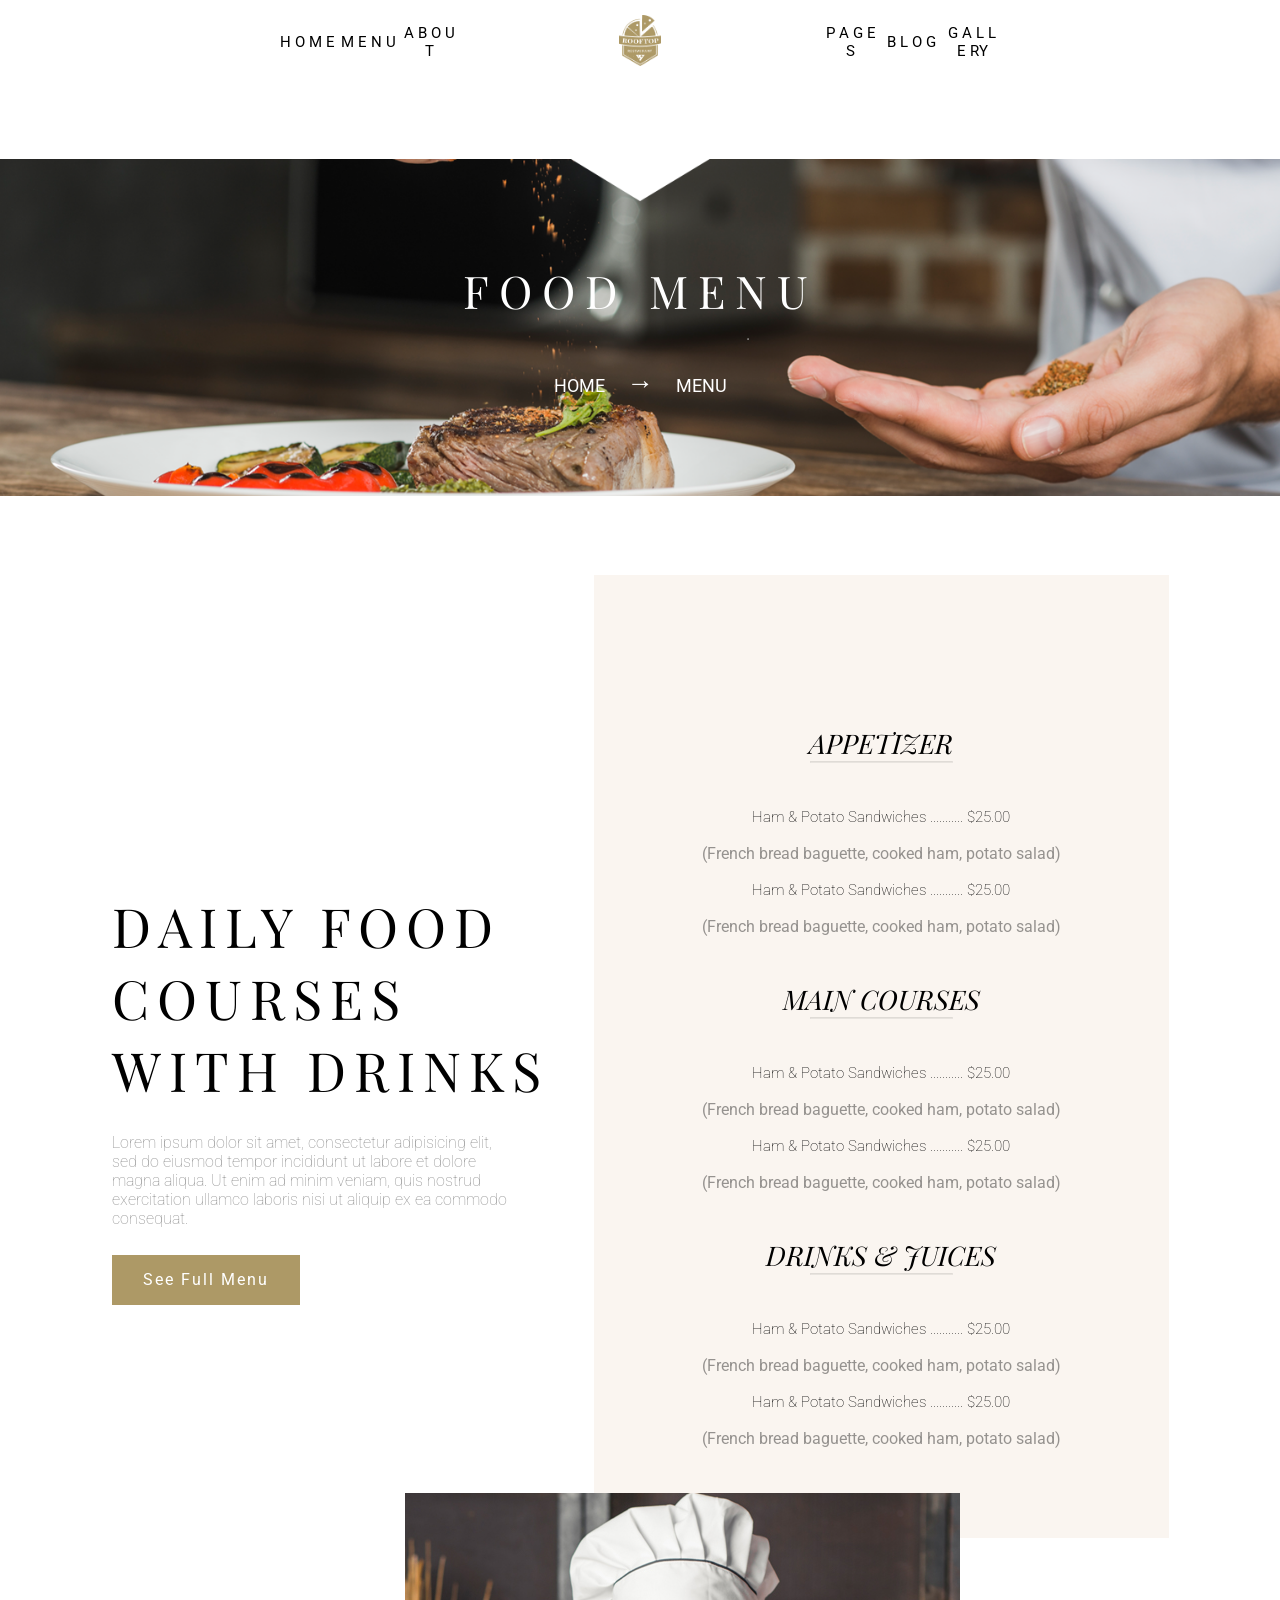
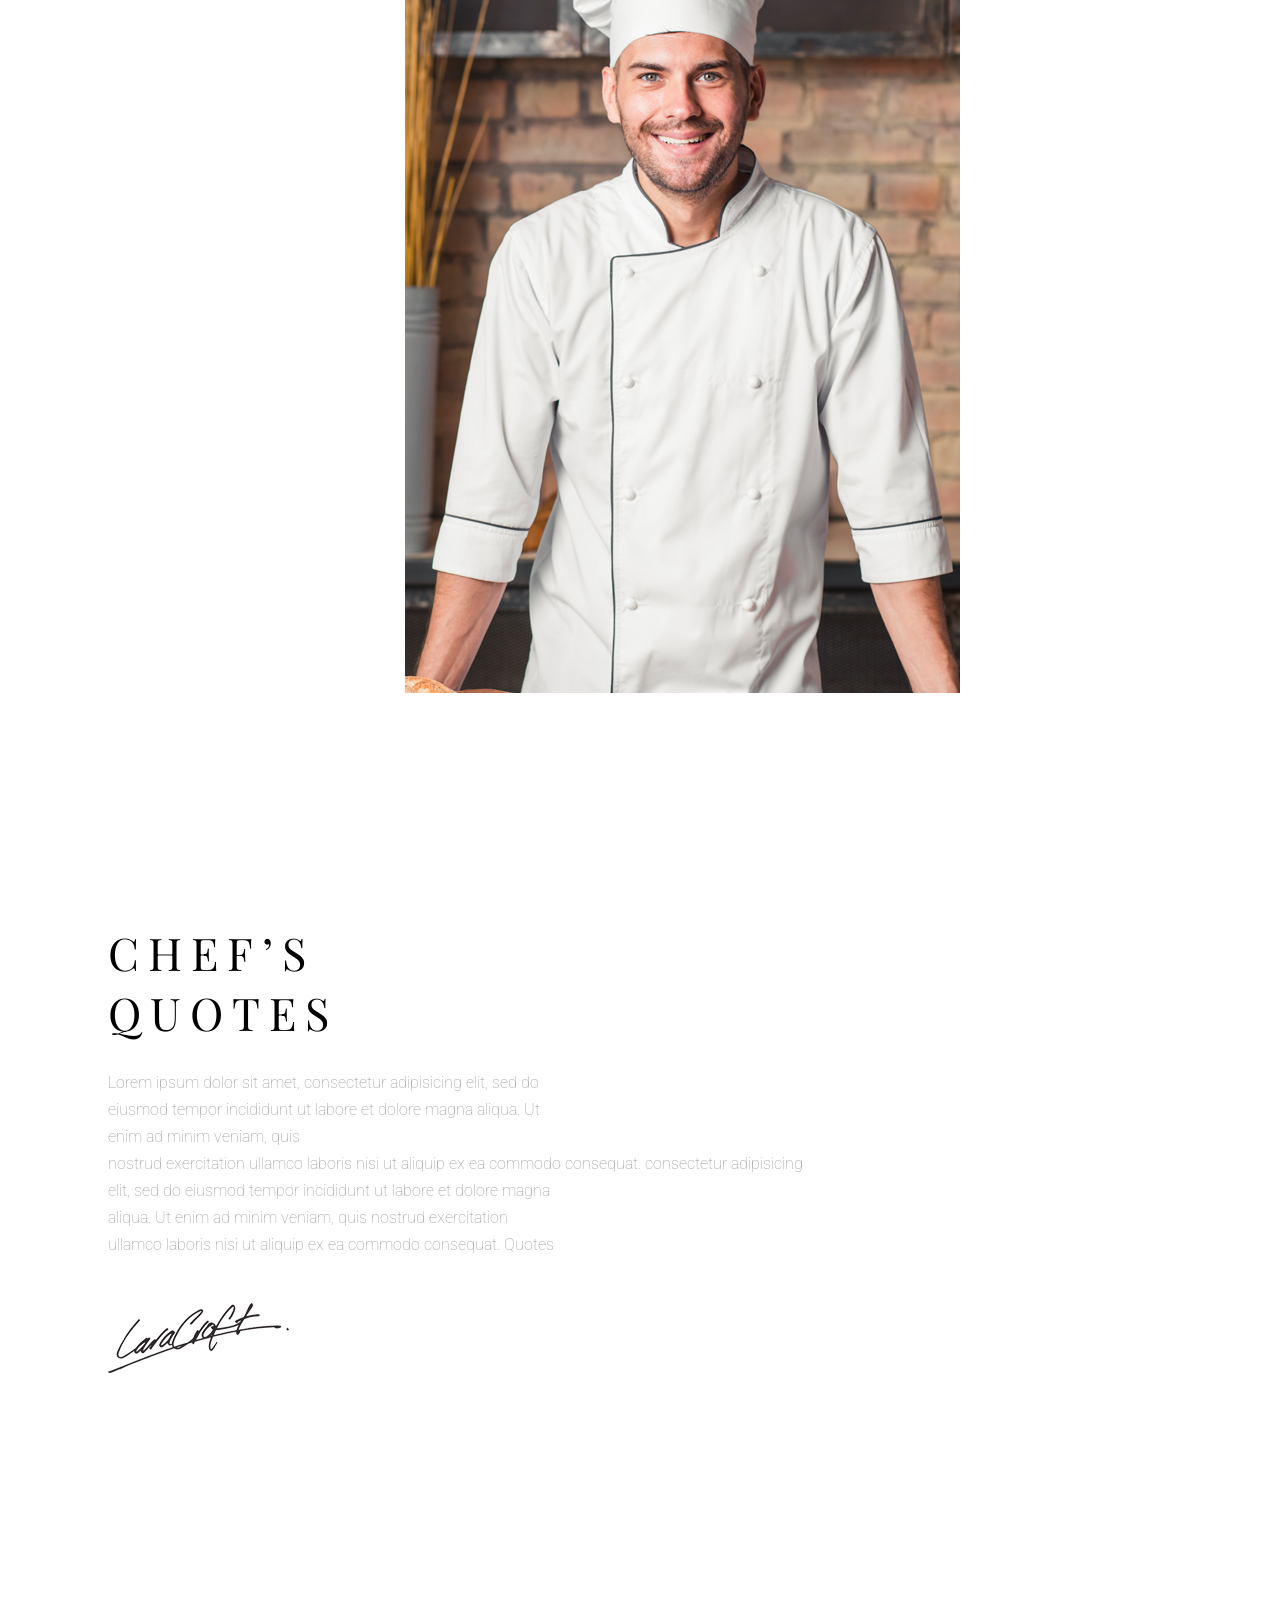
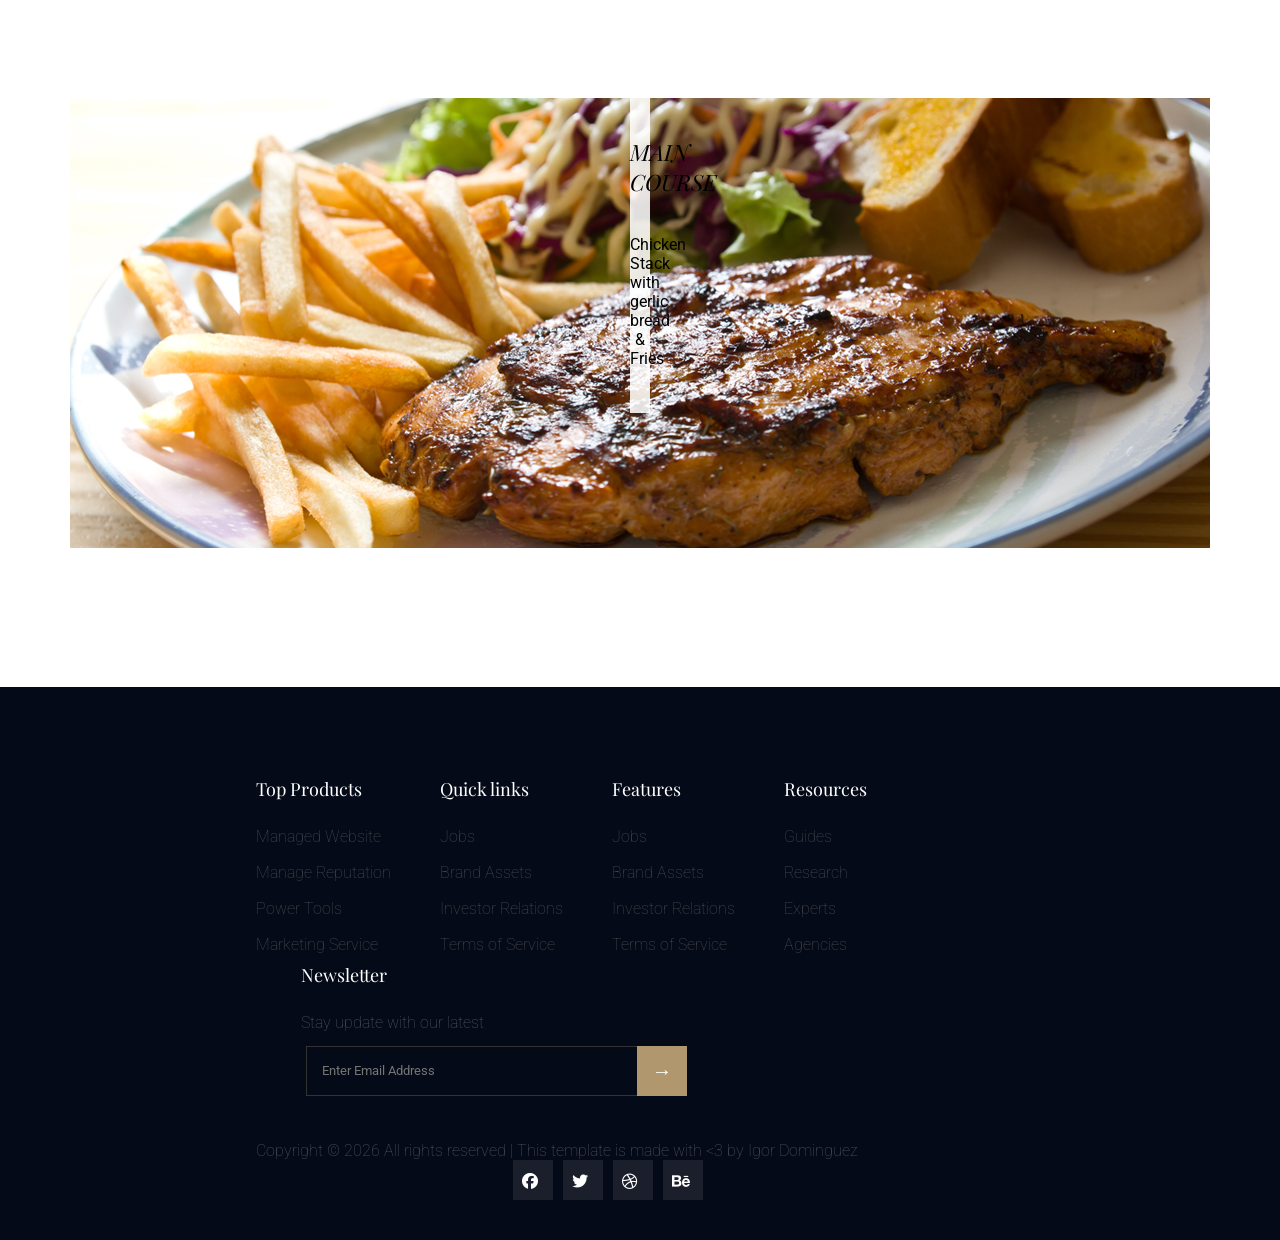
<file: menu.html>
<!DOCTYPE html>
<html lang="en">

<head>
    <!-- Fonte: Roboto -->
    <link rel="preconnect" href="https://fonts.googleapis.com">
    <link rel="preconnect" href="https://fonts.gstatic.com" crossorigin>
    <link href="https://fonts.googleapis.com/css2?family=Roboto:ital,wght@0,529;1,529&display=swap" rel="stylesheet">

    <!-- Fonte: Playfair -->
    <link rel="preconnect" href="https://fonts.googleapis.com">
    <link rel="preconnect" href="https://fonts.gstatic.com" crossorigin>
    <link href="https://fonts.googleapis.com/css2?family=Playfair+Display:ital,wght@0,400..900;1,400..900&display=swap"
        rel="stylesheet">

    <!-- icones -->
    <link rel="stylesheet" href="https://cdnjs.cloudflare.com/ajax/libs/font-awesome/6.5.1/css/all.min.css" />

    <meta charset="UTF-8">
    <meta name="viewport" content="width=device-width, initial-scale=1.0">
    <title>Rooftop Restaurant</title>
    <link rel="stylesheet" href="menu.css">
</head>

<body>
    <nav class="navbar">
        <ul>
            <li><a href="index.html">H O M E</a></li>
            <li><a href="menu.html">M E N U</a></li>
            <li><a href="about.html">A B O U T</a></li>
            <li id="espacamento"><img src="./assets/logo.png" alt="Logo" id="Logo"></li>
            <li class="nav_btn drop"><a href="#" class="nav_link">P A G E S</a>
                <ul id="dropdown">
                    <li class="titulos_dropdown">CONTACT</li>
                    <li class="titulos_dropdown">ELEMENT</li>
                </ul>
            </li>
            <li><a href="blog.html">B L O G</a></li>
            <li><a href="gallery.html">G A L L E RY</a></li>
        </ul>
    </nav>

    <section id="bg_image">
        <div class="food-menu">
            <h1>FOOD MENU</h1>
            <hr>
            <div class="home-menu">
                <a href="index.html">HOME</a>
                <span>&#8594;</span>
                <a href="menu.html">MENU</a>
            </div>
        </div>
    </section>

    <section id="daily-appetizer">
        <div class="daily-food">
            <h1>DAILY FOOD <br> COURSES <br> WITH DRINKS</h1>
            <p>Lorem ipsum dolor sit amet, consectetur adipisicing elit, <br> sed do eiusmod tempor incididunt ut labore
                et dolore <br> magna aliqua. Ut enim ad minim veniam, quis nostrud <br> exercitation ullamco laboris
                nisi ut aliquip ex ea commodo <br> consequat.</p>
            <a href="#">See Full Menu</a>
        </div>

        <div class="appetizer">
            <div class="appetizer_titulo titulo">
                <h1>Appetizer</h1>
                <hr class="hr_appetizer">
                <div class="ham_potato">
                    <h3>Ham & Potato Sandwiches ........... $25.00</h3>
                    <p>(French bread baguette, cooked ham, potato salad)</p>
                    <h3>Ham & Potato Sandwiches ........... $25.00</h3>
                    <p>(French bread baguette, cooked ham, potato salad)</p>
                </div>
            </div>
            <div class="main_courses titulo">
                <h1>Main Courses</h1>
                <hr class="hr_appetizer">
                <div class="ham_potato">
                    <h3>Ham & Potato Sandwiches ........... $25.00</h3>
                    <p>(French bread baguette, cooked ham, potato salad)</p>
                    <h3>Ham & Potato Sandwiches ........... $25.00</h3>
                    <p>(French bread baguette, cooked ham, potato salad)</p>
                </div>
            </div>
            <div class="drinks_juices titulo">
                <h1>Drinks & Juices</h1>
                <hr class="hr_appetizer">
                <div class="ham_potato">
                    <h3>Ham & Potato Sandwiches ........... $25.00</h3>
                    <p>(French bread baguette, cooked ham, potato salad)</p>
                    <h3>Ham & Potato Sandwiches ........... $25.00</h3>
                    <p>(French bread baguette, cooked ham, potato salad)</p>
                </div>
            </div>
        </div>
    </section>

    <div class="chef titulo">
        <img src="assets/cozinheiro.png" alt="Cozinheiro" id="Cozinheiro">
        <div class="textos">
            <h1>Chef’s <br> Quotes</h1>
            <p>Lorem ipsum dolor sit amet, consectetur adipisicing elit, sed do <br> eiusmod tempor incididunt ut labore
                et dolore magna aliqua. Ut <br> enim ad minim veniam, quis <br> nostrud exercitation ullamco laboris
                nisi ut aliquip ex ea commodo consequat. consectetur adipisicing <br> elit, sed do eiusmod tempor
                incididunt ut labore et dolore magna <br> aliqua. Ut enim ad minim veniam, quis nostrud exercitation
                <br> ullamco laboris nisi ut aliquip ex ea commodo consequat. Quotes
            </p>
            <img src="assets/signature.png" alt="Assinatura">
        </div>
    </div>

    <div class="img-scroll">
        <div>
            <h1>MAIN COURSE</h1>
            <hr>
            <p>Chicken Stack with gerlic bread & Fries</p>
        </div>
        <p>
            <img src="assets/callaction-bg.jpg">
        </p>
    </div>

    <footer class="rodape">
        <div id="Top-Products">
            <h1 class="upper">Top Products</h1>
            <div id="links-toproduct">
                <p><a href="#">Managed Website</a></p>
                <p><a href="#">Manage Reputation</a></p>
                <p><a href="#">Power Tools</a></p>
                <p><a href="#">Marketing Service</a></p>
            </div>
        </div>

        <div id="Quick-links">
            <h1 class="upper">Quick links</h1>
            <div id="links-toproduct">
                <p><a href="#">Jobs</a></p>
                <p><a href="#">Brand Assets</a></p>
                <p><a href="#">Investor Relations</a></p>
                <p><a href="#">Terms of Service</a></p>
            </div>
        </div>

        <div id="Features">
            <h1 class="upper">Features</h1>
            <div id="links-toproduct">
                <p><a href="#">Jobs</a></p>
                <p><a href="#">Brand Assets</a></p>
                <p><a href="#">Investor Relations</a></p>
                <p><a href="#">Terms of Service</a></p>
            </div>
        </div>

        <div id="Resources">
            <h1 class="upper">Resources</h1>
            <div id="links-toproduct">
                <p><a href="#" class="footer-text">Guides</a></p>
                <p><a href="#" class="footer-text">Research</a></p>
                <p><a href="#" class="footer-text">Experts</a></p>
                <p><a href="#" class="footer-text">Agencies</a></p>
            </div>
        </div>

        <div id="Newsletter">
            <h1 class="upper">Newsletter</h1>
            <div id="links-toproduct">
                <p>Stay update with our latest</p>
                <form class="news-form">
                    <input type="email" class="news-input" placeholder="Enter Email Address">
                    <button type="submit" class="news-btn">→</button>
                </form>
            </div>
        </div>

        <div id="copy">
            <p>Copyright © 2026 All rights reserved | This template is made with <3 by Igor Dominguez</p>
                    <div class="footer-social">
                        <a href="#"><i class="fab fa-facebook"></i></a><a href="#"><i class="fab fa-twitter"></i></a><a
                            href="#"><i class="fab fa-dribbble"></i></a><a href="#"><i class="fab fa-behance"></i></a>
                    </div>
        </div>
    </footer>

</body>

</html>
</file>
<file: about.css>
* {
    font-family: "Roboto", sans-serif;
    margin: 0;
    padding: 0;
}

a {
    transition: 0.2s;
    text-decoration: none;
    color: black;
}

a:hover {
    transition: 0.2s;
    color: #AD9966;
}

.navbar {
    margin-top: 5px;
    text-align: center;
    background-color: white;
    position: sticky;
    /* box-shadow: rgba(17, 12, 46, 0.15) 0px 48px 100px 0px; */
    top: 0;
    padding: 10px;
    z-index: 1;
}

.navbar li {
    width: 4.5%;
    font-size: 15px;
}

#Logo {
    width: 75%;
}

#Logo:hover {
    cursor: pointer;
}

li {
    vertical-align: middle;
    display: inline-block;
}

#espacamento {
    margin-right: 150px;
    margin-left: 150px;
}

#bg_image {
    position: relative;
    text-align: center;
}

#bg_image {
    height: 55vh;
    background-image: url(./assets/bg_img\(menu\).png);
    background-size: contain;
    background-repeat: no-repeat;
    background-position: center;
    position: relative;
}

nav>ul>li {
    display: inline-block;
    width: 4%;
    font-size: 12px;
}

#dropdown {
    list-style: none;
    padding: 0;
    position: absolute;
    background-color: white;
    width: 150%;
    height: 10vh;
    top: 100%;
    z-index: -10;
    padding-top: 5vh;
    opacity: 0;
}

.drop {
    position: relative;
}

#dropdown li {
    height: 5vh;
    margin-right: 20px;
    opacity: 1;
}

.drop:hover #dropdown {
    opacity: 1;
    z-index: 10;
}

.titulos_dropdown {
    display: block;
    top: 1vh;
    margin-left: 3vh;
}

.food-menu {
    position: relative;
    top: 20vh;
}

.food-menu>h1 {
    font-family: "Playfair Display", serif;
    color: white;
    font-weight: lighter;
    font-size: 5vh;
    letter-spacing: 10px;
}

.food-menu>hr {
    margin-top: 2vh;
    margin-left: 83vh;
    margin-right: 83vh;
    opacity: 45%;
}

.home-menu {
    margin-top: 3vh;
}

.home-menu>a {
    font-size: 2vh;
    color: white;
}

.home-menu>a:hover {
    color: #FFD592;
}

.home-menu>span {
    font-size: 3vh;
    color: white;
    margin: auto;
    margin-left: 2vh;
    margin-right: 2vh;
}

.daily-food {
    display: inline-block;
    justify-content: center;
    vertical-align: top;
    padding-top: 35vh;
}

.appetizer {
    display: inline-block;

    padding-top: 150px;
}

.daily-food>h1 {
    font-family: "Playfair Display", serif;
    font-weight: lighter;
    font-size: 6vh;
    letter-spacing: 8px;
}

.daily-food>p {
    font-family: "Roboto", serif;
    font-weight: lighter;
    opacity: 45%;
    font-size: 1.8vh;
    margin-top: 3vh;
}

.daily-food>a {
    line-height: 48px;
    padding: 0 30px;
    border-radius: 0px;
    background: #ad9966;
    border: 1px solid #ad9966;
    color: #fff;
    display: inline-block;
    font-weight: normal;
    position: relative;
    letter-spacing: 2px;
    -webkit-transition: all 0.4s ease 0s;
    -moz-transition: all 0.4s ease 0s;
    -o-transition: all 0.4s ease 0s;
    transition: all 0.4s ease 0s;
    cursor: pointer;
    margin-top: 3vh;
}

.appetizer {
    text-align: center;
    padding-left: 12vh;
    padding-right: 12vh;
    padding-bottom: 5vh;

    background-color: #FAF5F0;
}

.titulo>h1 {
    font-family: "Playfair Display", serif;
    font-style: italic;
    font-weight: lighter;
    text-transform: uppercase;
    font-size: 3vh;
}

.ham_potato {
    margin-top: 5vh;
    margin-bottom: 5vh;
}

.ham_potato>h3 {
    margin-top: 2vh;
    font-weight: lighter;
    font-size: 1.7vh;
}

.ham_potato>p {
    opacity: 40%;
    margin-top: 2vh;
}

.hr_appetizer {
    margin-left: 12vh;
    margin-right: 12vh;
    border-color: black;
    opacity: 10%;
}

#daily-appetizer {
    display: flex;
    justify-content: center;
    align-items: flex-start;
    gap: 5vh;
}

#Cozinheiro {
    margin-left: 45vh;
    position: relative;
    bottom: 5vh;
    margin-top: 20vh;
    width: 500px;
}

.chef {
    margin-bottom: -100px;
}

.textos {
    display: inline-block;
}

.textos>h1 {
    font-family: "Playfair Display", serif;
    font-weight: lighter;
    letter-spacing: 1vh;
    text-transform: uppercase;

    vertical-align: top;
    padding-top: 15vh;
    padding-left: 12vh;
    font-size: 5vh;
}

.textos>p {
    font-weight: lighter;
    opacity: 40%;
    padding-left: 12vh;
    padding-top: 3vh;
    line-height: 3vh;
}

.textos>img {
    padding-left: 12vh;
    padding-top: 5vh;
}

.textos {
    vertical-align: top;
    padding-top: 5vh;
}

.img-scroll>p {
    text-align: center;
}

.img-scroll>div {
    position: relative;
    top: 35vh;
    text-align: center;
    background-color: rgba(255, 255, 255, 0.866);
    margin-right: 70vh;
    margin-left: 70vh;
    padding-top: 5vh;
    padding-bottom: 5vh;
}

.img-scroll>div>h1 {
    font-family: "Playfair Display", serif;
    font-weight: lighter;
    font-style: italic;
    font-size: 2.5vh;
}

.img-scroll>div>hr {
    margin-left: 95vh;
    margin-right: 95vh;
    border-color: black;
    color: black;
    margin-top: 1vh;
    margin-bottom: 3vh;
}

.rodape>div>h1 {
    font-family: "Playfair Display", serif;
    font-weight: lighter;
    font-size: 18px;
}

#links-toproduct {
    margin-top: 2vh;
    line-height: 4vh;
}

#Top-Products {
    display: inline-block;
}

#Quick-links {
    display: inline-block;
    margin-left: 5vh;
}

#Features {
    display: inline-block;
    margin-left: 5vh;
}

#Resources {
    display: inline-block;
    margin-left: 5vh;
}

#Newsletter {
    display: inline-block;
    margin-left: 5vh;
    vertical-align: top;
}

#links-toproduct>p {
    color: rgb(85, 85, 96);
    font-weight: 100;
}

.rodape {
    background-color: #050a18;
    color: white;
    padding-top: 10vh;
    padding-left: 20%;
    margin-top: 15vh;
}

.rodape>div>div>p>a {
    color: rgb(76, 76, 76);
    font-weight: 100;
}

.news-form {
    padding: 5px;
}

.news-input {
    background-color: transparent;
    border: 1px solid #333;
    color: #666;
    padding: 15px;
    width: 300px;
    height: 18px;
    outline: none;

    /* Alinhamento sem flex */
    display: inline-block;
    vertical-align: middle;
    margin-right: -5px;
    /* Remove o espaço padrão entre elementos inline-block */
}

.news-btn {
    background-color: #b0976d;
    /* Tom dourado/bege */
    border: none;
    color: white;
    width: 50px;
    height: 50px;
    cursor: pointer;
    font-size: 20px;

    /* Alinhamento sem flex */
    display: inline-block;
    vertical-align: middle;
}

.news-btn:hover {
    background-color: #96815a;
}

#copy {
    background-color: #050a18;
    color: #666;
    padding: 40px 0px;
    font-family: sans-serif;
    text-align: left;
}

#copy>p {
    color: rgb(85, 85, 96);
    font-weight: 100;
    display: inline-block;
    vertical-align: middle;
    margin: 0;
}

.footer-social {
    display: inline-block;
    vertical-align: middle;
    margin-left: 28vh;
}

.footer-social>a>i {
    margin-left: 1vh;
}

.footer-social a {
    display: inline-block;
    width: 40px;
    height: 40px;
    line-height: 40px;
    background-color: #1a1f2b;
    color: #fff;
    margin: 0 5px;
    text-decoration: none;
    transition: 0.3s;
}

.footer-social a:hover {
    background-color: #b0976d;
    color: #050a18;
}

.footer-social i {
    font-size: 16px;
    vertical-align: middle;
}
</file>
<file: blog.css>
* {
    font-family: "Roboto", sans-serif;
    margin: 0;
    padding: 0;
}

.upper {
    text-transform: uppercase;
}

a {
    transition: 0.2s;
    text-decoration: none;
    color: black;
}

a:hover {
    transition: 0.2s;
    color: #AD9966;
}

.navbar {
    margin-top: 5px;
    text-align: center;
    background-color: white;
    position: sticky;
    /* box-shadow: rgba(17, 12, 46, 0.15) 0px 48px 100px 0px; */
    top: 0;
    padding: 10px;
    z-index: 1;
}

.navbar li {
    width: 4.5%;
    font-size: 15px;
}

#Logo {
    width: 75%;
}

#Logo:hover {
    cursor: pointer;
}

li {
    vertical-align: middle;
    display: inline-block;
}

#espacamento {
    margin-right: 150px;
    margin-left: 150px;
}

#bg_image {
    position: relative;
    text-align: center;
}

#bg_image {
    height: 75vh;
    background-image: url(./assets/bg_img\(home\).png);
    background-size: contain;
    background-repeat: no-repeat;
    background-position: center;
    position: relative;
}

.titulo {
    position: absolute;
    text-align: center;
    top: 50%;
    left: 50%;
    transform: translate(-50%, -50%);
    font-size: 72px;
    color: white;
}

hr {
    margin-top: 20px;
    margin-bottom: 30px;
}

#rooftop {
    font-family: "Playfair Display", serif;
    letter-spacing: 15.8px;
}

#home_menu {
    font-size: 20px;
    font-weight: lighter;
}



.dropdown-menu {
    list-style: none;
    padding: 0;
    position: absolute;
    background-color: white;
    width: 150%;
    height: 15vh;
    top: 100%;
    z-index: -10;
    padding-top: 5vh;
    opacity: 0;
}

.dropdown-menu>li {
    margin-left: 2vh;
}

.drop {
    position: relative;
}

.dropdown-menu li {
    height: 1vh;
    margin-right: 25px;
    margin-bottom: 30px;
    opacity: 1;
}

.drop:hover .dropdown-menu {
    opacity: 1;
    z-index: 10;
}

.titulos_dropdown {
    display: block;
    margin-top: 30px;
}

#img-blog {
    display: flex;
    gap: 20px;
    justify-content: center;
    padding: 20px;
    font-family: Arial, sans-serif;
    margin-top: 10vh;
}

.blog-card {
    width: 350px;
    height: 200px;
    background-size: cover;
    background-position: center;
    display: flex;
    align-items: center;
    justify-content: center;
    position: relative;
}

.card-overlay {
    transition: 0.5s;
    background-color: rgba(0, 0, 0, 0.7);
    width: 80%;
    height: 70%;
    display: flex;
    flex-direction: column;
    align-items: center;
    justify-content: center;
    color: white;
    text-align: center;
    padding: 10px;
    border: 1px solid rgba(255, 255, 255, 0.1);
}

.card-overlay:hover {
    transition: 0.5s;
    background-color: rgba(190, 151, 85, 0.7);
    cursor: pointer;
}

.card-overlay h3 {
    margin: 0;
    font-size: 1.2rem;
    letter-spacing: 2px;
    font-weight: normal;
}

.card-overlay hr {
    width: 60%;
    border: 0;
    border-top: 1px solid white;
    margin: 15px 0;
}

.card-overlay p {
    margin: 0;
    font-size: 0.9rem;
    font-style: italic;
}

.blog {
    font-family: "Playfair Display", serif;
    padding: 40px;
    max-width: 1200px;
    margin: 0 auto;
    display: grid;
    grid-template-columns: 1fr 300px;
    gap: 50px;
}

.blog-meta {
    display: inline-block;
    width: 25%;
    vertical-align: top;
    text-align: right;
    padding-right: 30px;
    box-sizing: border-box;
    color: #333;
}

.category {
    font-size: 14px;
    margin-bottom: 30px;
    line-height: 3vh;
}

.meta-item {
    margin-bottom: 15px;
    font-size: 14px;
    color: #777;
}

.blog-content {
    display: inline-block;
    width: 74%;
    vertical-align: top;
    box-sizing: border-box;
}

.mulher-cavalo img {
    width: 100%;
    height: auto;
    display: block;
}

.blog-content h2 {
    font-size: 30px;
    margin: 25px 0 15px 0;
    color: #222;
}

.blog-content>h2 {
    font-family: "Playfair Display", serif;
    font-weight: lighter;
}

.description {
    color: #777;
    line-height: 1.6;
    margin-bottom: 25px;
    font-size: 15px;
}

.view-more {
    display: inline-block;
    padding: 10px 30px;
    border: 1px solid #b1976b;
    color: #222;
    text-decoration: none;
    text-transform: uppercase;
    font-size: 13px;
    letter-spacing: 1px;
    transition: 0.3s;
}

.view-more:hover {
    background-color: #b1976b;
    color: #fff;
}

.search {
    background-color: #AD9966;
    color: white;
    width: 25vh;
    font-size: 15px;
    font-weight: lighter;
    padding-left: 2vh;
    padding-top: 1vh;
    padding-bottom: 1vh;
    border-radius: 50px;
}

.search>p {
    display: inline-block;
    vertical-align: top;
    margin-top: 5px;
}

.search>svg {
    width: 2.5vh;
    display: inline-block;
    margin-left: 15vh;
    vertical-align: top;
    margin-top: 3px;
    fill: white;
}

.container1 {
    display: inline-block;
    margin-bottom: 5vh;
}


.charlie-kirk {
    width: 300px;
    background-color: #f9f9ff;
    padding: 30px 20px;
    text-align: center;
    font-family: "Playfair Display", serif;
    box-sizing: border-box;
}

.search-box {
    background-color: #b19d6a;
    padding: 10px 25px;
    border-radius: 30px;
    margin-bottom: 40px;
    text-align: left;
    cursor: pointer;
}

.search-box p {
    display: inline-block;
    color: white;
    margin: 0;
    font-family: sans-serif;
    font-size: 14px;
    width: 80%;
}

.search-box>p {
    padding-right: 2.5vh;
}

.search-box svg {
    display: inline-block;
    width: 15px;
    fill: white;
    vertical-align: middle;
}

.profile-img {
    width: 120px;
    height: 120px;
    margin: 0 auto 20px;
}

.profile-img img {
    width: 100%;
    height: 100%;
    border-radius: 50%;
    object-fit: cover;
}

.charlie-kirk h3 {
    font-size: 20px;
    margin: 10px 0 5px;
    color: #222;
}

.job-title {
    font-family: sans-serif;
    font-size: 14px;
    color: #777;
    margin-bottom: 20px;
}

.social-links {
    transition: 0.5s;
    margin-bottom: 20px;
    border-top: 1px solid #eee;
    padding-top: 20px;
}

.social-links>span:hover {
    transition: 0.5s;
    color: #777;
}

.social-links .icon {
    display: inline-block;
    margin: 0 10px;
    font-family: sans-serif;
    font-weight: bold;
    color: #222;
    cursor: pointer;
}

.bio {
    font-family: sans-serif;
    font-size: 14px;
    line-height: 1.6;
    color: #777;
    margin: 20px 0 40px;
}

.popular-posts-header {
    background-color: #b19d6a;
    padding: 15px;
    margin-bottom: 30px;
}

nav>ul>li {
    display: inline-block;
    width: 4%;
    font-size: 12px;
}

.popular-posts-header h3 {
    color: white;
    margin: 0;
    font-size: 18px;
    font-family: "Playfair Display", serif;
    font-weight: normal;
}

.post-item {
    margin-bottom: 25px;
    text-align: left;
}

.post-item img {
    width: 100px;
    height: 70px;
    object-fit: cover;
    display: inline-block;
    vertical-align: middle;
}

.post-info {
    display: inline-block;
    vertical-align: middle;
    width: calc(100% - 110px);
    padding-left: 15px;
    box-sizing: border-box;
}

.post-info h4 {
    margin: 0 0 5px;
    font-size: 14px;
    color: #222;
    font-family: "Playfair Display", serif;
}

.post-info p {
    margin: 0;
    font-size: 13px;
    color: #777;
    font-family: sans-serif;
}

.category-item>div {
    display: grid;
    grid-template-columns: auto auto;
    padding: 10px 0;
    border-bottom: 1px dashed #eee;
    margin-top: 2vh;
}

.category-item>div>p {
    margin: 0;
    font-family: sans-serif;
    font-size: 14px;
    color: #777;
}

.category-left {
    margin-left: 0;
    text-align: left;
}

.category-right {
    margin-right: 0;
    text-align: right;
}

.newsletter {
    text-align: center;
    margin-top: 40px;
}

.newsletter-text {
    font-size: 14px;
    color: #777;
    line-height: 1.6;
    margin: 25px 0;
}

.input-container {
    display: grid;
    grid-template-columns: 40px 1fr auto;
    background-color: white;
    border: 1px solid #eee;
}

.icon-box {
    display: grid;
    place-items: center;
    padding-left: 10px;
}

.icon-box svg {
    width: 16px;
    fill: #ccc;
}

.newsletter-form input {
    border: none;
    padding: 10px;
    outline: none;
    font-size: 14px;
    width: 100%;
}

.newsletter-form button {
    background-color: #b19d6a;
    color: white;
    border: none;
    padding: 0 20px;
    cursor: pointer;
    font-family: "Playfair Display", serif;
    font-size: 14px;
}

.unsubscribe-text {
    font-size: 13px;
    color: #777;
    margin-top: 20px;
}

.rodape>div>h1 {
    font-family: "Playfair Display", serif;
    font-weight: lighter;
    font-size: 18px;
}

#links-toproduct {
    margin-top: 2vh;
    line-height: 4vh;
}

#Top-Products {
    display: inline-block;
}

#Quick-links {
    display: inline-block;
    margin-left: 5vh;
}

#Features {
    display: inline-block;
    margin-left: 5vh;
}

#Resources {
    display: inline-block;
    margin-left: 5vh;
}

#Newsletter {
    display: inline-block;
    margin-left: 5vh;
    vertical-align: top;
}

#links-toproduct>p {
    color: rgb(85, 85, 96);
    font-weight: 100;
}

.rodape {
    background-color: #050a18;
    color: white;
    padding-top: 10vh;
    padding-left: 20%;
    margin-top: 15vh;
}

.rodape>div>div>p>a {
    color: rgb(76, 76, 76);
    font-weight: 100;
}

.news-form {
    padding: 5px;
}

.news-input {
    background-color: transparent;
    border: 1px solid #333;
    color: #666;
    padding: 15px;
    width: 300px;
    height: 18px;
    outline: none;

    display: inline-block;
    vertical-align: middle;
    margin-right: -5px;
}

.news-btn {
    background-color: #b0976d;
    border: none;
    color: white;
    width: 50px;
    height: 50px;
    cursor: pointer;
    font-size: 20px;
    display: inline-block;
    vertical-align: middle;
}

.news-btn:hover {
    background-color: #96815a;
}

#copy {
    background-color: #050a18;
    color: #666;
    padding: 40px 0px;
    font-family: sans-serif;
    text-align: left;
}

#copy>p {
    color: rgb(85, 85, 96);
    font-weight: 100;
    display: inline-block;
    vertical-align: middle;
    margin: 0;
}


.footer-social {
    display: inline-block;
    vertical-align: middle;
    margin-left: 28vh;
}

.footer-social>a>i {
    margin-left: 1vh;
}

.footer-social a {
    display: inline-block;
    width: 40px;
    height: 40px;
    line-height: 40px;
    background-color: #1a1f2b;
    color: #fff;
    margin: 0 5px;
    text-decoration: none;
    transition: 0.3s;
}

.footer-social a:hover {
    background-color: #b0976d;
    color: #050a18;
}

.footer-social i {
    font-size: 16px;
    vertical-align: middle;
}

.numbers-view-more>div>a {
    padding: 1vh;
    background-color: #ffffff;
    color: #8a8a8a;
}

.numbers-view-more>div>a:hover {
    padding: 1vh;
    background-color: #AD9966;
    color: white;
}

.numbers-view-more {
    margin-left: 30%;
}

.widget-container {
    width: 32vh;
    margin: 0 auto;
    background: #fff;
    text-align: center;
}


.tag-header {
    background-color: #b8a26a;
    color: white;
    padding: 15px;
    font-family: "Playfair Display", serif;
    font-size: 18px;
    margin-bottom: 30px;
}


.tag-list {
    text-align: left;
    padding: 0 10px;
}

.tag {
    display: inline-block;
    text-decoration: none;
    color: #000;
    background-color: #fff;
    border: 1px solid #eee;
    padding: 12px 25px;
    margin-bottom: 10px;
    margin-right: 5px;
    font-size: 12px;
    transition: all 0.3s ease;
}

.tag:hover {
    background-color: #f0f0f0;
    border-color: #ccc;
}
</file>
<file: gallery.css>
* {
    font-family: "Roboto", sans-serif;
    margin: 0;
    padding: 0;
}

a {
    transition: 0.2s;
    text-decoration: none;
    color: black;
}

a:hover {
    transition: 0.2s;
    color: #AD9966;
}

.navbar {
    margin-top: 5px;
    text-align: center;
    background-color: white;
    position: sticky;
    /* box-shadow: rgba(17, 12, 46, 0.15) 0px 48px 100px 0px; */
    top: 0;
    padding: 10px;
    z-index: 1;
}

.navbar li {
    width: 4.5%;
    font-size: 15px;
}

#Logo {
    width: 75%;
}

#Logo:hover {
    cursor: pointer;
}

li {
    vertical-align: middle;
    display: inline-block;
}

#espacamento {
    margin-right: 150px;
    margin-left: 150px;
}

#bg_image {
    position: relative;
    text-align: center;
}

#bg_image {
    height: 55vh;
    background-image: url(./assets/bg_img\(menu\).png);
    background-size: contain;
    background-repeat: no-repeat;
    background-position: center;
    position: relative;
}

nav>ul>li {
    display: inline-block;
    width: 4%;
    font-size: 12px;
}

.dropdown-menu {
    list-style: none;
    padding: 0;
    position: absolute;
    background-color: white;
    width: 150%;
    height: 10vh;
    top: 100%;
    z-index: -10;
    padding-top: 5vh;
    opacity: 0;
}

.drop {
    position: relative;
}

.dropdown-menu li {
    height: 5vh;
    margin-right: 20px;
    opacity: 1;
}

.drop:hover .dropdown-menu {
    opacity: 1;
    z-index: 10;
}

.titulos_dropdown {
    display: block;
    top: 1vh;
    margin-left: 3vh;
}

.food-menu {
    position: relative;
    top: 20vh;
}

.food-menu>h1 {
    font-family: "Playfair Display", serif;
    color: white;
    font-weight: lighter;
    font-size: 5vh;
    letter-spacing: 10px;
}

.food-menu>hr {
    margin-top: 2vh;
    margin-left: 83vh;
    margin-right: 83vh;
    opacity: 45%;
}

.home-menu {
    margin-top: 3vh;
}

.home-menu>a {
    font-size: 2vh;
    color: white;
}

.home-menu>a:hover {
    color: #FFD592;
}

.home-menu>span {
    font-size: 3vh;
    color: white;
    margin: auto;
    margin-left: 2vh;
    margin-right: 2vh;
}

.daily-food {
    display: inline-block;
    justify-content: center;
    vertical-align: top;
    padding-top: 35vh;
}

.appetizer {
    display: inline-block;

    padding-top: 150px;
}

.daily-food>h1 {
    font-family: "Playfair Display", serif;
    font-weight: lighter;
    font-size: 6vh;
    letter-spacing: 8px;
}

.daily-food>p {
    font-family: "Roboto", serif;
    font-weight: lighter;
    opacity: 45%;
    font-size: 1.8vh;
    margin-top: 3vh;
}

.daily-food>a {
    line-height: 48px;
    padding: 0 30px;
    border-radius: 0px;
    background: #ad9966;
    border: 1px solid #ad9966;
    color: #fff;
    display: inline-block;
    font-weight: normal;
    position: relative;
    letter-spacing: 2px;
    -webkit-transition: all 0.4s ease 0s;
    -moz-transition: all 0.4s ease 0s;
    -o-transition: all 0.4s ease 0s;
    transition: all 0.4s ease 0s;
    cursor: pointer;
    margin-top: 3vh;
}

.appetizer {
    text-align: center;
    padding-left: 12vh;
    padding-right: 12vh;
    padding-bottom: 5vh;

    background-color: #FAF5F0;
}

.titulo>h1 {
    font-family: "Playfair Display", serif;
    font-style: italic;
    font-weight: lighter;
    text-transform: uppercase;
    font-size: 3vh;
}

.ham_potato {
    margin-top: 5vh;
    margin-bottom: 5vh;
}

.ham_potato>h3 {
    margin-top: 2vh;
    font-weight: lighter;
    font-size: 1.7vh;
}

.ham_potato>p {
    opacity: 40%;
    margin-top: 2vh;
}

.hr_appetizer {
    margin-left: 12vh;
    margin-right: 12vh;
    border-color: black;
    opacity: 10%;
}

#daily-appetizer {
    display: flex;
    justify-content: center;
    align-items: flex-start;
    gap: 5vh;
}

#Cozinheiro {
    margin-left: 45vh;
    position: relative;
    bottom: 5vh;
    margin-top: 20vh;
    width: 500px;
}

.chef {
    margin-bottom: -100px;
}

.textos {
    display: inline-block;
}

.textos>h1 {
    font-family: "Playfair Display", serif;
    font-weight: lighter;
    letter-spacing: 1vh;
    text-transform: uppercase;

    vertical-align: top;
    padding-top: 15vh;
    padding-left: 12vh;
    font-size: 5vh;
}

.textos>p {
    font-weight: lighter;
    opacity: 40%;
    padding-left: 12vh;
    padding-top: 3vh;
    line-height: 3vh;
}

.textos>img {
    padding-left: 12vh;
    padding-top: 5vh;
}

.textos {
    vertical-align: top;
    padding-top: 5vh;
}

.img-scroll>p {
    text-align: center;
}

.img-scroll>div {
    position: relative;
    top: 35vh;
    text-align: center;
    background-color: rgba(255, 255, 255, 0.866);
    margin-right: 70vh;
    margin-left: 70vh;
    padding-top: 5vh;
    padding-bottom: 5vh;
}

.img-scroll>div>h1 {
    font-family: "Playfair Display", serif;
    font-weight: lighter;
    font-style: italic;
    font-size: 2.5vh;
}

.img-scroll>div>hr {
    margin-left: 95vh;
    margin-right: 95vh;
    border-color: black;
    color: black;
    margin-top: 1vh;
    margin-bottom: 3vh;
}

.rodape>div>h1 {
    font-family: "Playfair Display", serif;
    font-weight: lighter;
    font-size: 18px;
}

#links-toproduct {
    margin-top: 2vh;
    line-height: 4vh;
}

#Top-Products {
    display: inline-block;
}

#Quick-links {
    display: inline-block;
    margin-left: 5vh;
}

#Features {
    display: inline-block;
    margin-left: 5vh;
}

#Resources {
    display: inline-block;
    margin-left: 5vh;
}

#Newsletter {
    display: inline-block;
    margin-left: 5vh;
    vertical-align: top;
}

#links-toproduct>p {
    color: rgb(85, 85, 96);
    font-weight: 100;
}

.rodape {
    background-color: #050a18;
    color: white;
    padding-top: 10vh;
    padding-left: 20%;
    margin-top: 15vh;
}

.rodape>div>div>p>a {
    color: rgb(76, 76, 76);
    font-weight: 100;
}

.news-form {
    padding: 5px;
}

.news-input {
    background-color: transparent;
    border: 1px solid #333;
    color: #666;
    padding: 15px;
    width: 300px;
    height: 18px;
    outline: none;

    /* Alinhamento sem flex */
    display: inline-block;
    vertical-align: middle;
    margin-right: -5px;
    /* Remove o espaço padrão entre elementos inline-block */
}

.news-btn {
    background-color: #b0976d;
    /* Tom dourado/bege */
    border: none;
    color: white;
    width: 50px;
    height: 50px;
    cursor: pointer;
    font-size: 20px;

    /* Alinhamento sem flex */
    display: inline-block;
    vertical-align: middle;
}

.news-btn:hover {
    background-color: #96815a;
}

#copy {
    background-color: #050a18;
    color: #666;
    padding: 40px 0px;
    font-family: sans-serif;
    text-align: left;
}

#copy>p {
    color: rgb(85, 85, 96);
    font-weight: 100;
    display: inline-block;
    vertical-align: middle;
    margin: 0;
}

.footer-social {
    display: inline-block;
    vertical-align: middle;
    margin-left: 28vh;
}

.footer-social>a>i {
    margin-left: 1vh;
}

.footer-social a {
    display: inline-block;
    width: 40px;
    height: 40px;
    line-height: 40px;
    background-color: #1a1f2b;
    color: #fff;
    margin: 0 5px;
    text-decoration: none;
    transition: 0.3s;
}

.footer-social a:hover {
    background-color: #b0976d;
    color: #050a18;
}

.footer-social i {
    font-size: 16px;
    vertical-align: middle;
}

#sec03 {
    width: 70%;
    margin: auto;
    margin-top: 30vh;
}

.img {
    display: inline-block;
    position: relative;
    top: -19vh;
    left: 9.3vh;
}

.zoom-container {
    overflow: hidden;
}

.zoom-container img {
    width: 100%;
    height: 100%;
    object-fit: zoom-container;
    transition: transform 0.5s;
}

.img01 {
    margin: 0 12px;
}

.img03 {
    position: relative;
    top: -3.5vh;
}

.img04 {
    position: relative;
    top: -19.7vh;
    left: 19.5vh;
}

.img05 {
    position: relative;
    top: -2vh;
    left: 19.5vh;
}

.img01:hover img {
    filter: brightness(30%);
    transform: scale(1.2);
}

#mais svg {
    width: 40px;
    fill: white;
}

#mais {
    position: absolute;
    opacity: 0;
    left: 50%;
    top: 30%;
    transform: translate(-50%, -50%);
    transition: 0.5s;
}

.img01:hover #mais {
    transform: rotate(90deg) translate(50%, 50%);
    top: 40%;
    left: 50%;
    opacity: 1;
    transition: 0.5s;
}
</file>
<file: menu.css>
* {
    font-family: "Roboto", sans-serif;
    margin: 0;
    padding: 0;
}

a {
    transition: 0.2s;
    text-decoration: none;
    color: black;
}

a:hover {
    transition: 0.2s;
    color: #AD9966;
}

.navbar {
    margin-top: 5px;
    text-align: center;
    background-color: white;
    position: sticky;
    /* box-shadow: rgba(17, 12, 46, 0.15) 0px 48px 100px 0px; */
    top: 0;
    padding: 10px;
    z-index: 1;
}

.navbar li {
    width: 4.5%;
    font-size: 15px;
}

#Logo {
    width: 75%;
}

#Logo:hover {
    cursor: pointer;
}

li {
    vertical-align: middle;
    display: inline-block;
}

#espacamento {
    margin-right: 150px;
    margin-left: 150px;
}

#bg_image {
    position: relative;
    text-align: center;
}

#bg_image {
    height: 55vh;
    background-image: url(./assets/bg_img\(menu\).png);
    background-size: contain;
    background-repeat: no-repeat;
    background-position: center;
    position: relative;
}

nav>ul>li {
    display: inline-block;
    width: 4%;
    font-size: 12px;
}

#dropdown {
    list-style: none;
    padding: 0;
    position: absolute;
    background-color: white;
    width: 150%;
    height: 10vh;
    top: 100%;
    z-index: -10;
    padding-top: 5vh;
    opacity: 0;
}

.drop {
    position: relative;
}

#dropdown li {
    height: 5vh;
    margin-right: 20px;
    opacity: 1;
}

.drop:hover #dropdown {
    opacity: 1;
    z-index: 10;
}

.titulos_dropdown {
    display: block;
    top: 1vh;
    margin-left: 3vh;
}

.food-menu {
    position: relative;
    top: 20vh;
}

.food-menu>h1 {
    font-family: "Playfair Display", serif;
    color: white;
    font-weight: lighter;
    font-size: 5vh;
    letter-spacing: 10px;
}

.food-menu>hr {
    margin-top: 2vh;
    margin-left: 83vh;
    margin-right: 83vh;
    opacity: 45%;
}

.home-menu {
    margin-top: 3vh;
}

.home-menu>a {
    font-size: 2vh;
    color: white;
}

.home-menu>a:hover {
    color: #FFD592;
}

.home-menu>span {
    font-size: 3vh;
    color: white;
    margin: auto;
    margin-left: 2vh;
    margin-right: 2vh;
}

.daily-food {
    display: inline-block;
    justify-content: center;
    vertical-align: top;
    padding-top: 35vh;
}

.appetizer {
    display: inline-block;

    padding-top: 150px;
}

.daily-food>h1 {
    font-family: "Playfair Display", serif;
    font-weight: lighter;
    font-size: 6vh;
    letter-spacing: 8px;
}

.daily-food>p {
    font-family: "Roboto", serif;
    font-weight: lighter;
    opacity: 45%;
    font-size: 1.8vh;
    margin-top: 3vh;
}

.daily-food>a {
    line-height: 48px;
    padding: 0 30px;
    border-radius: 0px;
    background: #ad9966;
    border: 1px solid #ad9966;
    color: #fff;
    display: inline-block;
    font-weight: normal;
    position: relative;
    letter-spacing: 2px;
    -webkit-transition: all 0.4s ease 0s;
    -moz-transition: all 0.4s ease 0s;
    -o-transition: all 0.4s ease 0s;
    transition: all 0.4s ease 0s;
    cursor: pointer;
    margin-top: 3vh;
}

.appetizer {
    text-align: center;
    padding-left: 12vh;
    padding-right: 12vh;
    padding-bottom: 5vh;

    background-color: #FAF5F0;
}

.titulo>h1 {
    font-family: "Playfair Display", serif;
    font-style: italic;
    font-weight: lighter;
    text-transform: uppercase;
    font-size: 3vh;
}

.ham_potato {
    margin-top: 5vh;
    margin-bottom: 5vh;
}

.ham_potato>h3 {
    margin-top: 2vh;
    font-weight: lighter;
    font-size: 1.7vh;
}

.ham_potato>p {
    opacity: 40%;
    margin-top: 2vh;
}

.hr_appetizer {
    margin-left: 12vh;
    margin-right: 12vh;
    border-color: black;
    opacity: 10%;
}

#daily-appetizer {
    display: flex;
    justify-content: center;
    align-items: flex-start;
    gap: 5vh;
}

#Cozinheiro {
    margin-left: 45vh;
    position: relative;
    bottom: 5vh;
}

.textos {
    display: inline-block;
}

.textos>h1 {
    font-family: "Playfair Display", serif;
    font-weight: lighter;
    letter-spacing: 1vh;
    text-transform: uppercase;

    vertical-align: top;
    padding-top: 15vh;
    padding-left: 12vh;
    font-size: 5vh;
}

.textos>p {
    font-weight: lighter;
    opacity: 40%;
    padding-left: 12vh;
    padding-top: 3vh;
    line-height: 3vh;
}

.textos>img {
    padding-left: 12vh;
    padding-top: 5vh;
}

.textos {
    vertical-align: top;
    padding-top: 5vh;
}

.img-scroll>p {
    text-align: center;
}

.img-scroll>div {
    position: relative;
    top: 35vh;
    text-align: center;
    background-color: rgba(255, 255, 255, 0.866);
    margin-right: 70vh;
    margin-left: 70vh;
    padding-top: 5vh;
    padding-bottom: 5vh;
}

.img-scroll>div>h1 {
    font-family: "Playfair Display", serif;
    font-weight: lighter;
    font-style: italic;
    font-size: 2.5vh;
}

.img-scroll>div>hr {
    margin-left: 95vh;
    margin-right: 95vh;
    border-color: black;
    color: black;
    margin-top: 1vh;
    margin-bottom: 3vh;
}

.rodape>div>h1 {
    font-family: "Playfair Display", serif;
    font-weight: lighter;
    font-size: 18px;
}

#links-toproduct {
    margin-top: 2vh;
    line-height: 4vh;
}

#Top-Products {
    display: inline-block;
}

#Quick-links {
    display: inline-block;
    margin-left: 5vh;
}

#Features {
    display: inline-block;
    margin-left: 5vh;
}

#Resources {
    display: inline-block;
    margin-left: 5vh;
}

#Newsletter {
    display: inline-block;
    margin-left: 5vh;
    vertical-align: top;
}

#links-toproduct>p {
    color: rgb(85, 85, 96);
    font-weight: 100;
}

.rodape {
    background-color: #050a18;
    color: white;
    padding-top: 10vh;
    padding-left: 20%;
    margin-top: 15vh;
}

.rodape>div>div>p>a {
    color: rgb(76, 76, 76);
    font-weight: 100;
}

.news-form {
    padding: 5px;
}

.news-input {
    background-color: transparent;
    border: 1px solid #333;
    color: #666;
    padding: 15px;
    width: 300px;
    height: 18px;
    outline: none;

    /* Alinhamento sem flex */
    display: inline-block;
    vertical-align: middle;
    margin-right: -5px;
    /* Remove o espaço padrão entre elementos inline-block */
}

.news-btn {
    background-color: #b0976d;
    /* Tom dourado/bege */
    border: none;
    color: white;
    width: 50px;
    height: 50px;
    cursor: pointer;
    font-size: 20px;

    /* Alinhamento sem flex */
    display: inline-block;
    vertical-align: middle;
}

.news-btn:hover {
    background-color: #96815a;
}

#copy {
    background-color: #050a18;
    color: #666;
    padding: 40px 0px;
    font-family: sans-serif;
    text-align: left;
}

#copy>p {
    color: rgb(85, 85, 96);
    font-weight: 100;
    display: inline-block;
    vertical-align: middle;
    margin: 0;
}

.footer-social {
    display: inline-block;
    vertical-align: middle;
    margin-left: 28vh;
}

.footer-social>a>i {
    margin-left: 1vh;
}

.footer-social a {
    display: inline-block;
    width: 40px;
    height: 40px;
    line-height: 40px;
    background-color: #1a1f2b;
    color: #fff;
    margin: 0 5px;
    text-decoration: none;
    transition: 0.3s;
}

.footer-social a:hover {
    background-color: #b0976d;
    color: #050a18;
}

.footer-social i {
    font-size: 16px;
    vertical-align: middle;
}
</file>
